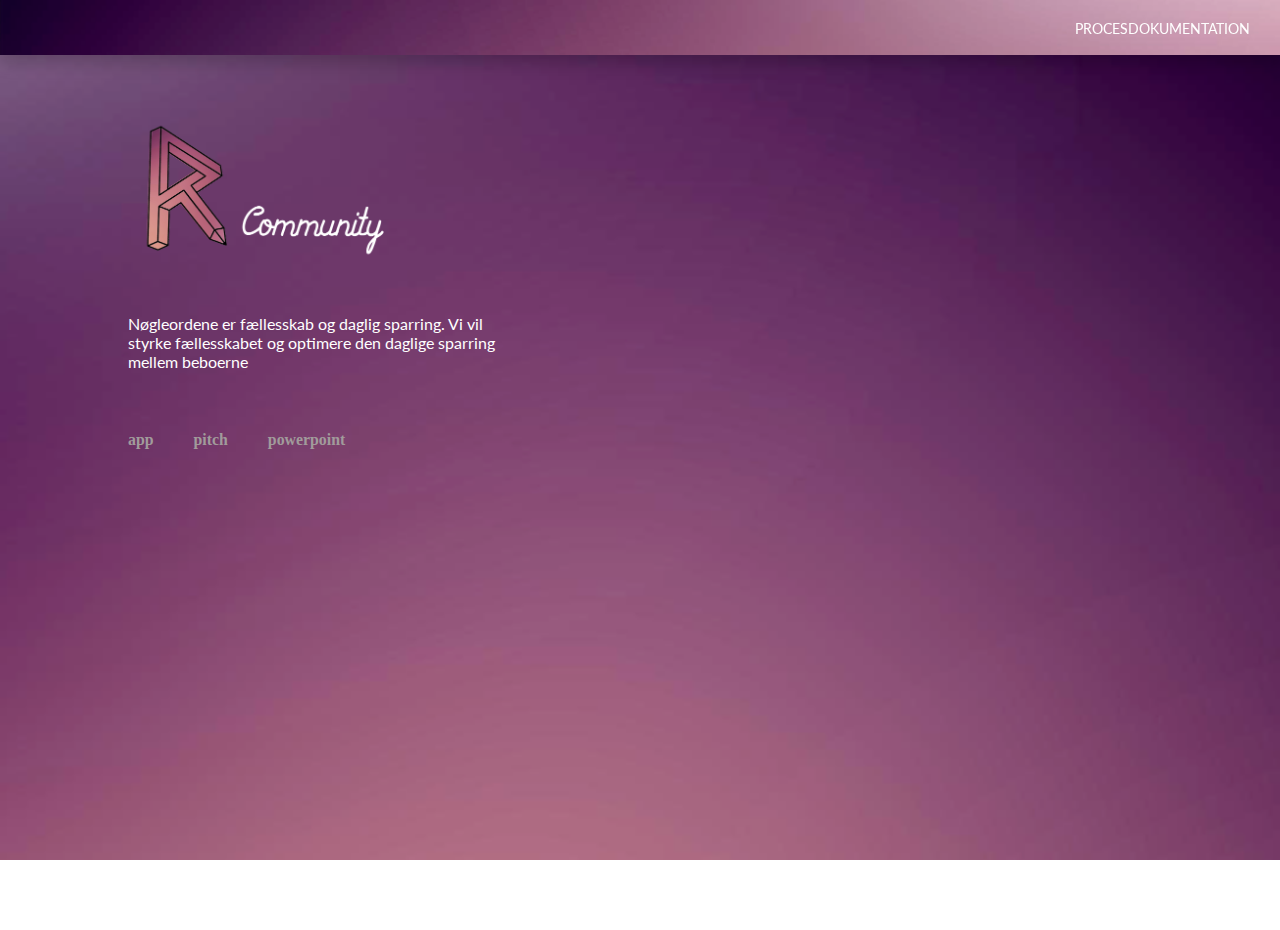
<file: index.html>
<!DOCTYPE html>
<html lang="da">

<head>
    <meta name="robots" content="noindex">
    <meta charset="utf-8">
    <meta name="viewport" content="width=device-width, initial-scale=1.0">
    <title>Dokumentationssite</title>
    <link rel="stylesheet" href="css.css" type="text/css">

    <link href="https://fonts.googleapis.com/css?family=Lato" rel="stylesheet">

</head>

<body>
    <div id="index">
        <header>
            <nav>
                <a href="dokumentation.html">PROCESDOKUMENTATION</a>
            </nav>
        </header>

        <div id="content_box">

            <section id="forside">
                <div class="overskrift">
                    <img src="billeder/Asset%201.png">
                </div>

                <div class="sectionwrapper">
                    <div class="column">
                        <p>Nøgleordene er fællesskab og daglig sparring. Vi vil styrke fællesskabet og optimere den daglige sparring mellem beboerne
                        </p>
                    </div>
                </div>
            </section>

            <section id="links">
                <div class="sectionwrapper">
                    <div class="column1">
                        <a href="https://xd.adobe.com/view/e5490a58-6f00-4445-84e0-d0648ded83cd">
                            <h4>app</h4>
                        </a>
                    </div>
                    <div class="column1">
                        <a href="https://docs.google.com/document/d/18pRmsY3270CNSmUehHRVDXNgW0HcctPaxgwERK_oEoQ/edit">
                            <h4>pitch</h4>
                        </a>
                    </div>
                    <div class="column1">
                        <a href="https://docs.google.com/presentation/d/1rknCykt2jNZCqFekDT9q1XcUXMrM79Szj9SOjjCJgig/edit#slide=id.p">
                            <h4>powerpoint</h4>
                        </a>
                    </div>
                </div>

            </section>
        </div>
    </div>
</body>

</html>
</file>
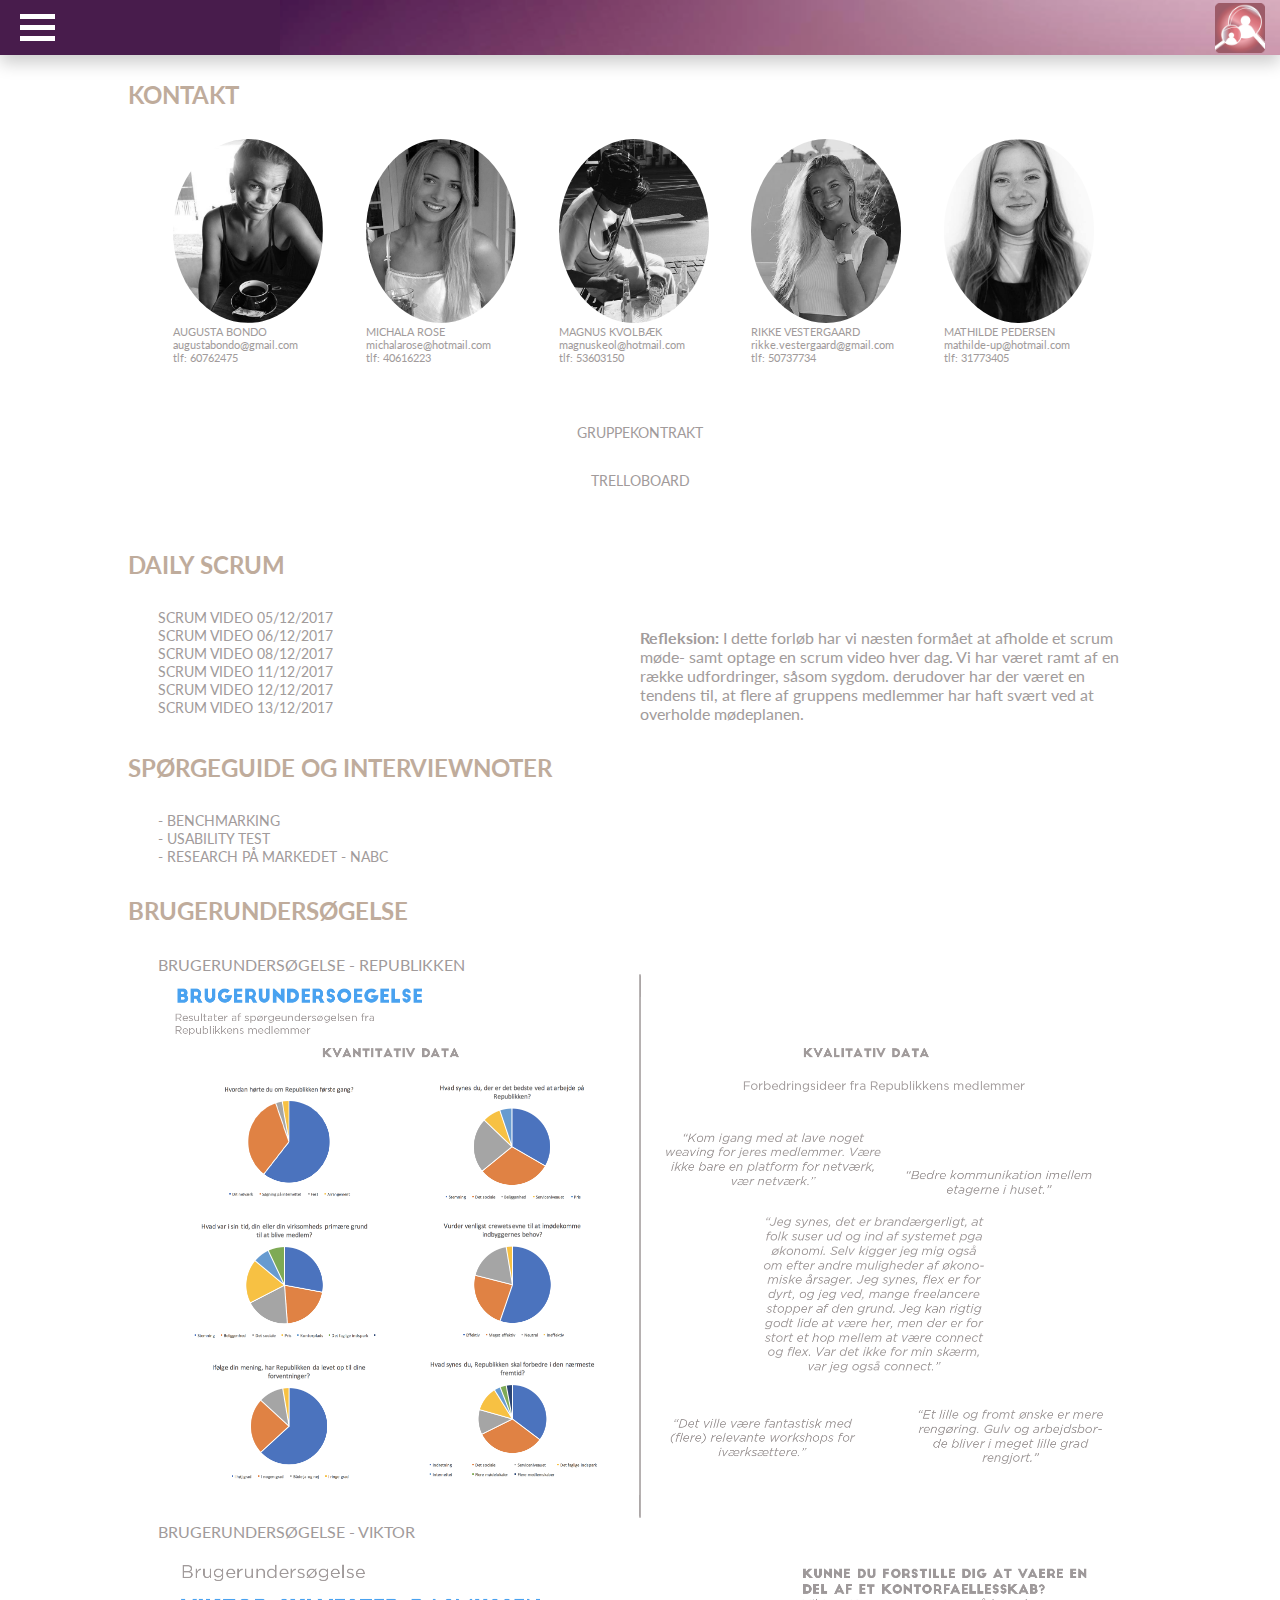
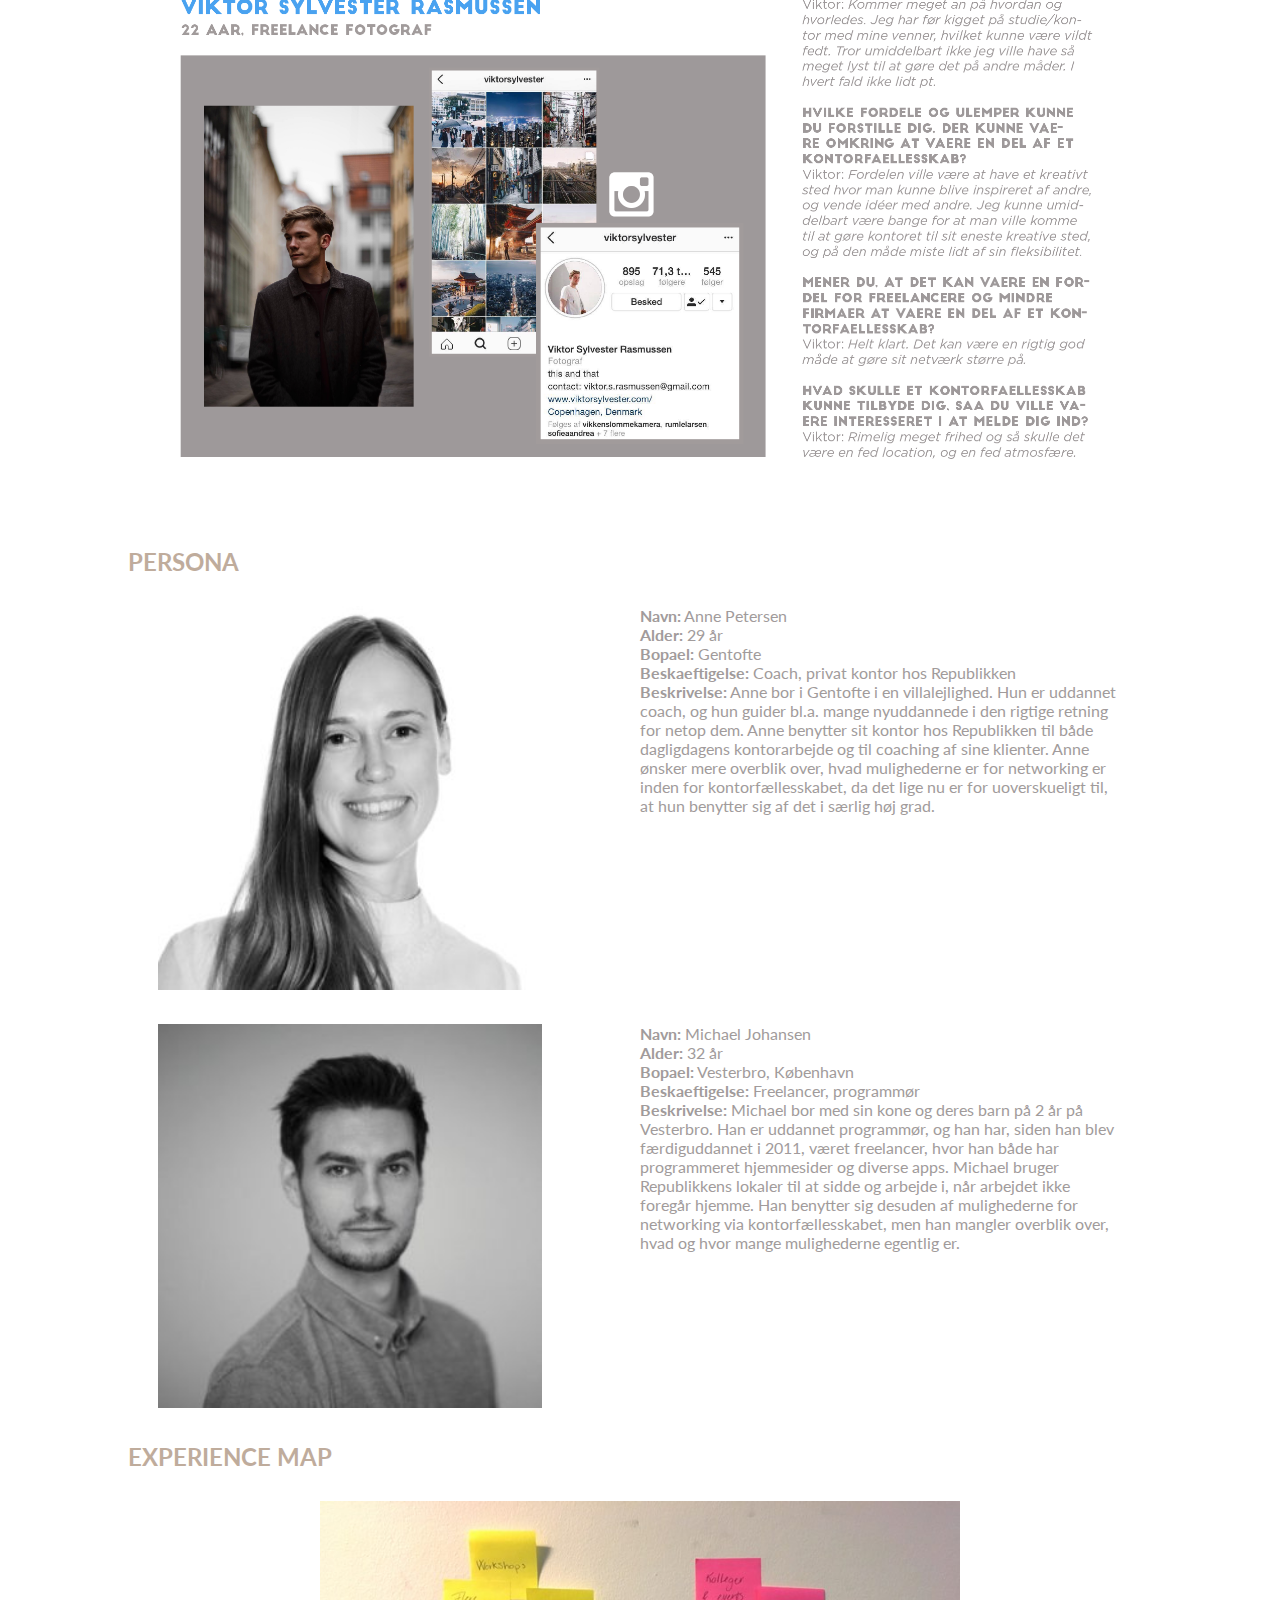
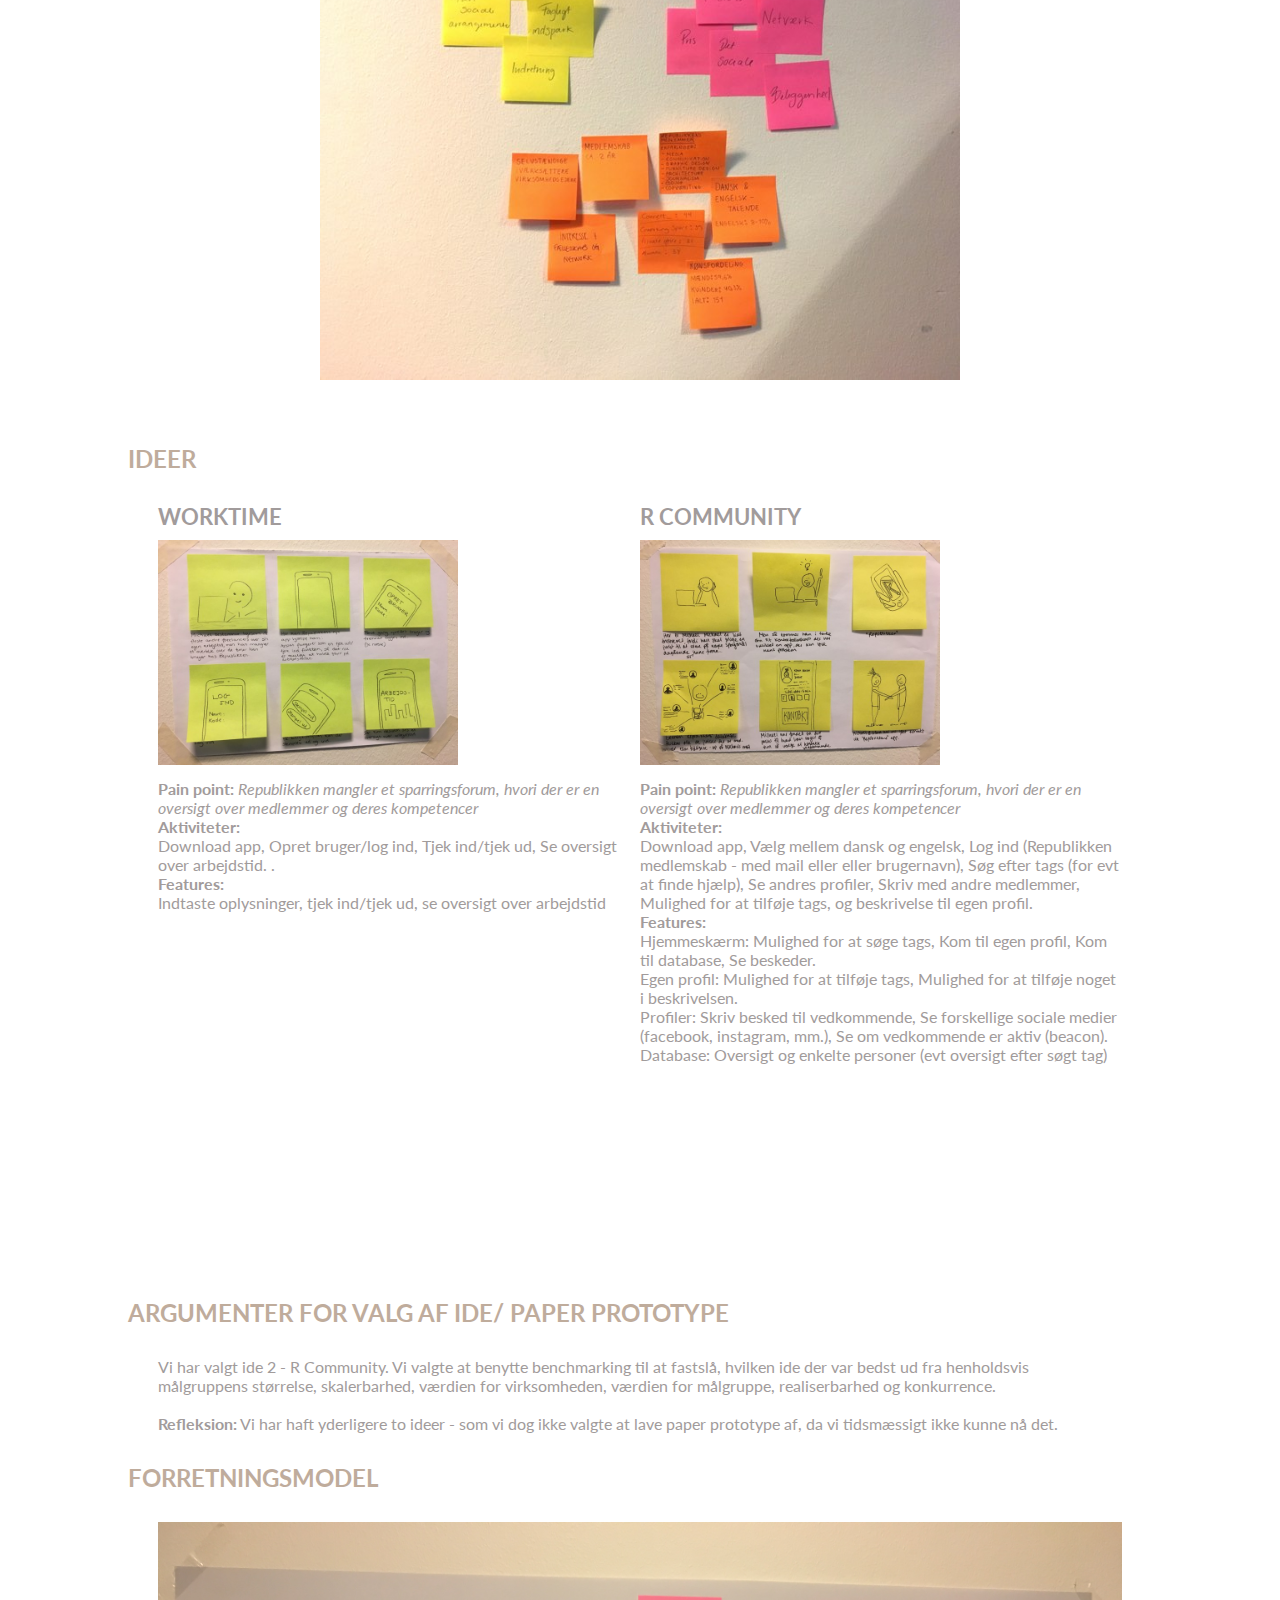
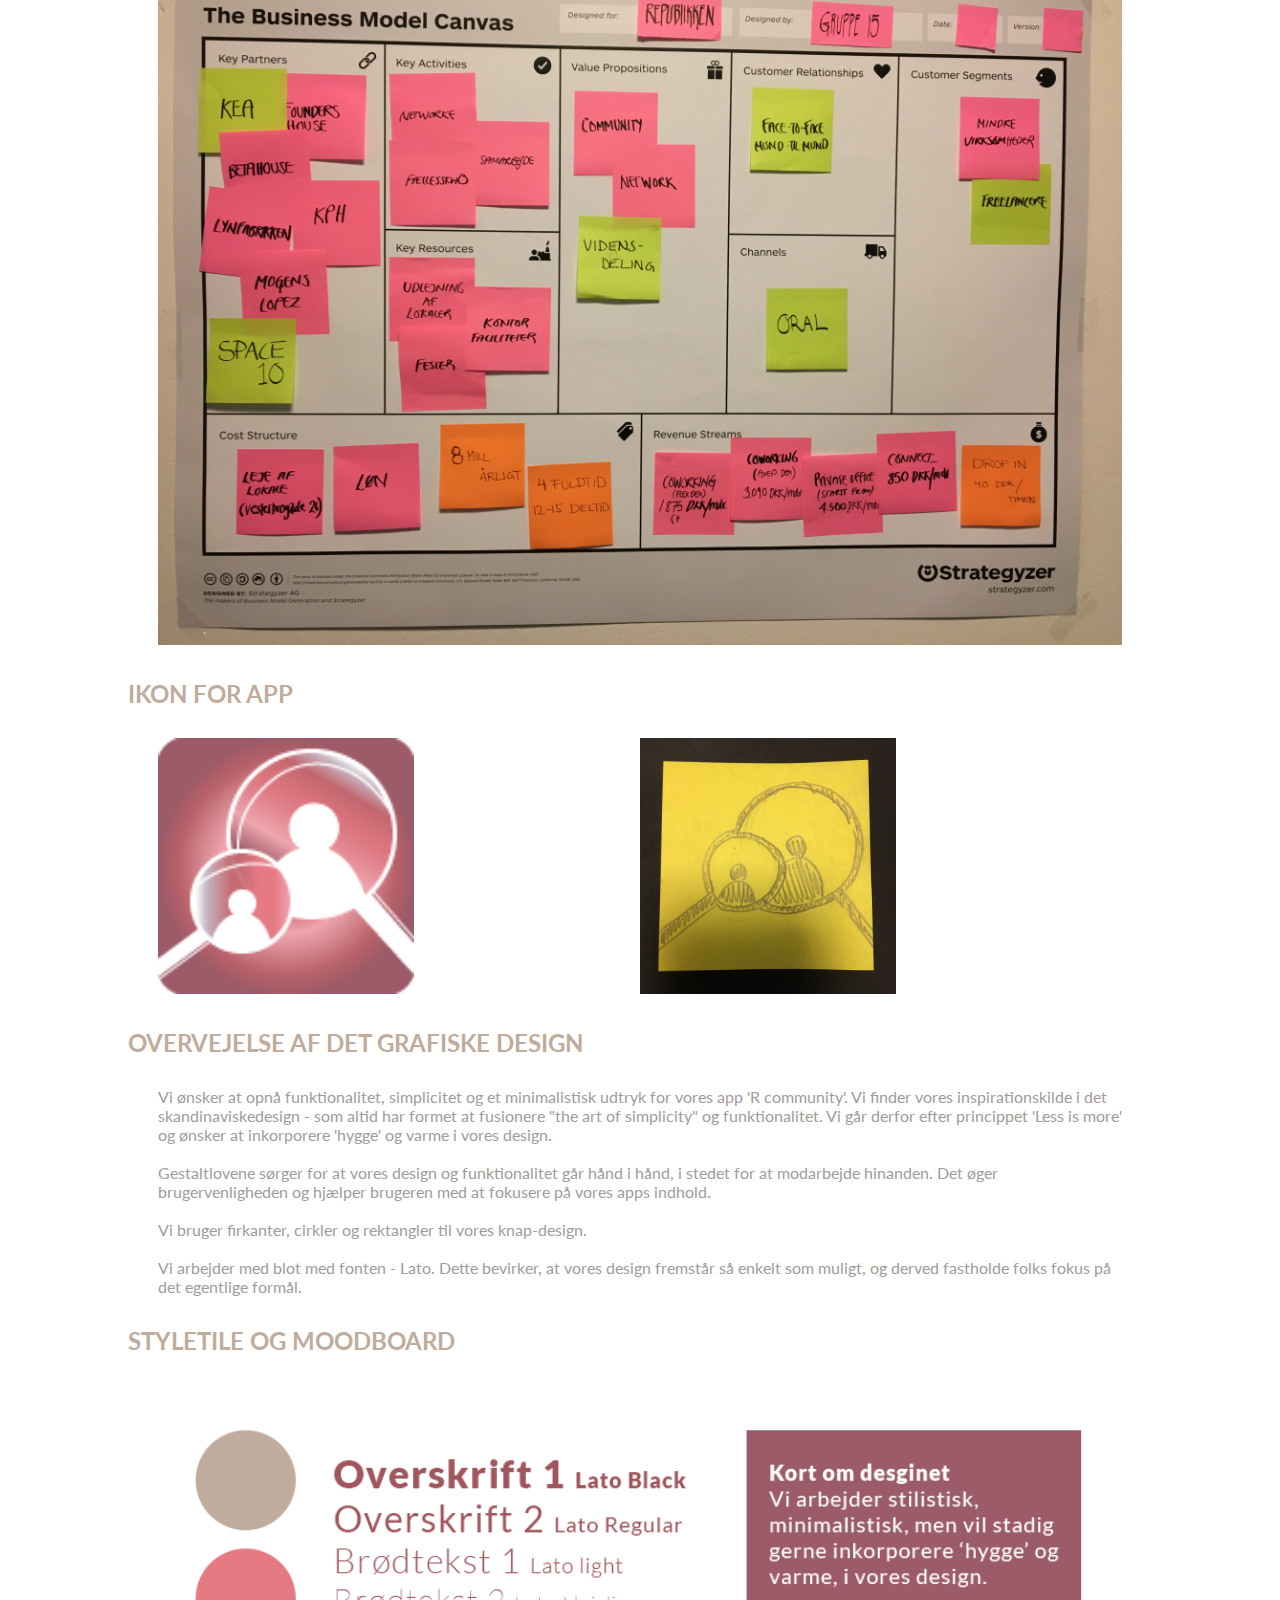
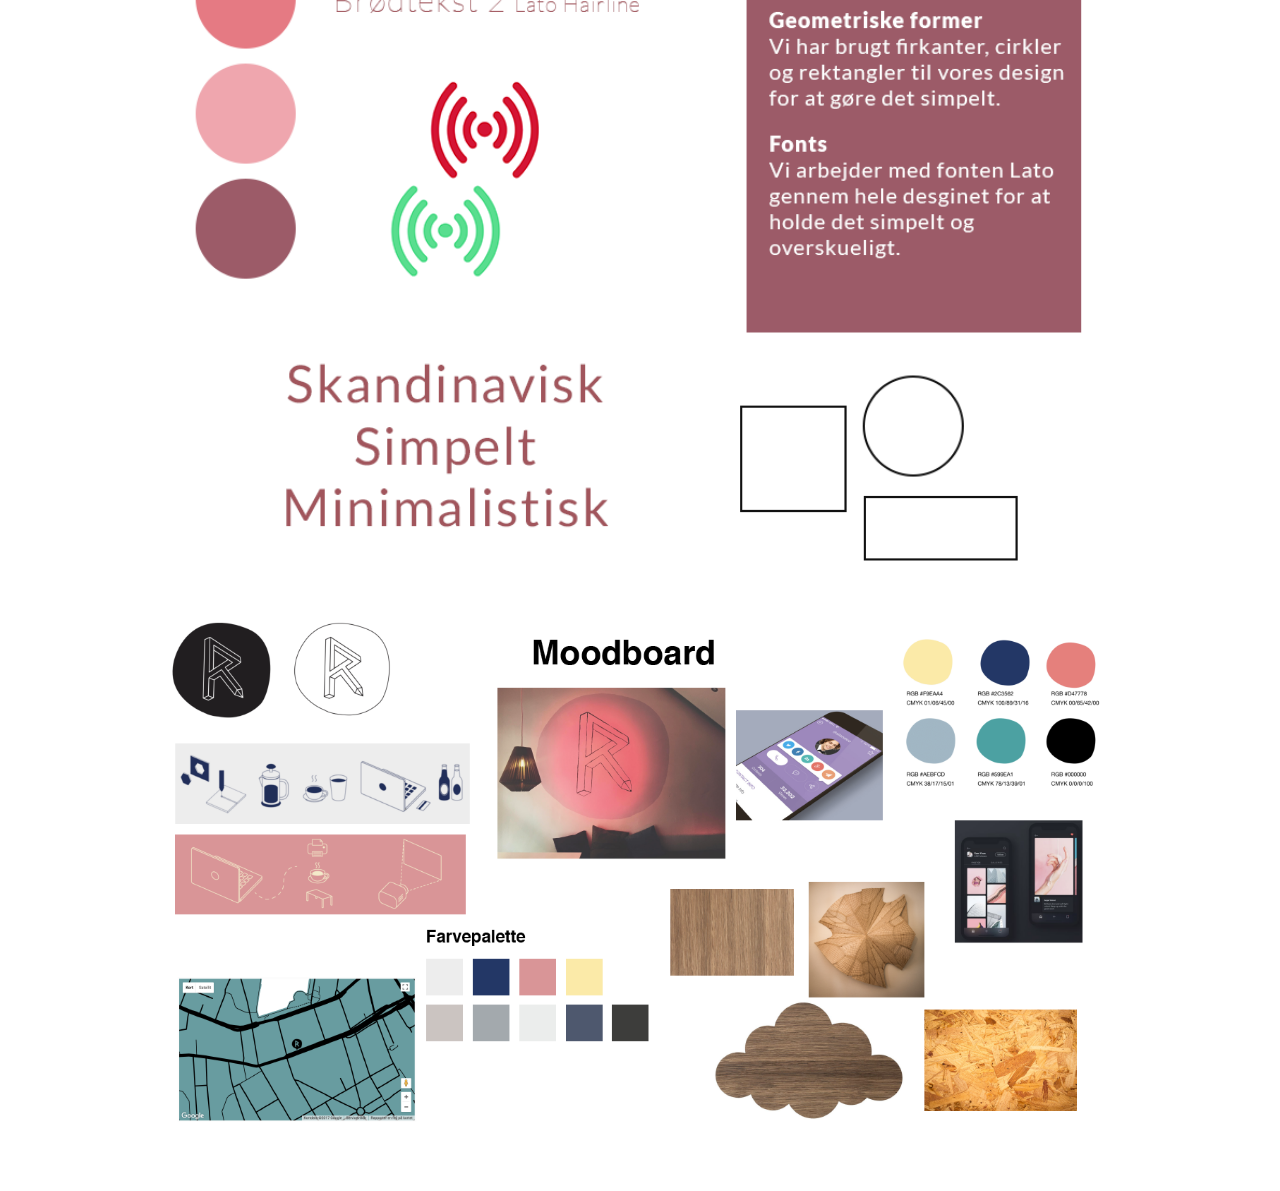
<file: dokumentation.html>
<!DOCTYPE html>
<html lang="da">

<head>
    <meta name="robots" content="noindex">
    <meta charset="utf-8">
    <meta name="viewport" content="width=device-width, initial-scale=1.0">
    <title>Dokumentationssite</title>
    <link rel="stylesheet" href="css.css" type="text/css">

    <link href="https://fonts.googleapis.com/css?family=Lato" rel="stylesheet">

    <script src="https://ajax.googleapis.com/ajax/libs/jquery/3.2.1/jquery.min.js">


    </script>

</head>





<body>
    <header>
        <nav>
            <div class="container_drop">
                <div class="bar1"></div>
                <div class="bar2"></div>
                <div class="bar3"></div>

                <div class="dropdown">
                    <div id="myDropdown" class="dropdown-content">
                        <a href="index.html">AFLEVERINGSSITE</a>
                        <a href="#kontakt">KONTAKT</a>
                        <a href="#gruppekontrakt">GRUPPEKONTRAKT</a>
                        <a href="#trelloboard">TRELLOBOARD</a>
                        <a href="#scrum">SCRUM</a>
                        <a href="dokumentation">DOKUMENTATION</a>
                        <a href="#persona">PERSONA</a>
                        <a href="#experiencemap">EXPERIENCEMAP</a>
                        <a href="#ideer">IDEER</a>
                        <a href="#argumenter">VALG AF IDE</a>
                        <a href="#forretningsmodel">FORRETNINGSMODEL</a>
                        <a href="#endeligikon">IKON</a>
                        <a href="#overvejelser">GRAFISK DESIGN</a>
                        <a href="#styletile">STYLETILE/ MOODBOARD</a>
                    </div>
                </div>
            </div>
            <div id="ikon">
                <img src="billeder/Ikon.png">
            </div>
        </nav>
    </header>


    <div id="content_box">
        <section id="kontakt">
            <h1>KONTAKT</h1>
            <div class="sectionwrapper">
                <div class="column">
                    <ul>
                        <li><img src="medlemmer/22366352_10211451961149318_8772891632761937574_n.jpg"></li>
                        <li>AUGUSTA BONDO</li>
                        <li>augustabondo@gmail.com</li>
                        <li>tlf: 60762475</li>
                    </ul>
                </div>
                <div class="column">
                    <ul>
                        <li><img src="medlemmer/IMG_9240.jpg"></li>
                        <li>MICHALA ROSE</li>
                        <li>michalarose@hotmail.com</li>
                        <li>tlf: 40616223</li>
                    </ul>
                </div>

                <div class="column">
                    <ul>
                        <li><img src="medlemmer/magnus.jpg"></li>
                        <li>MAGNUS KVOLBÆK</li>
                        <li>magnuskeol@hotmail.com</li>
                        <li>tlf: 53603150</li>
                    </ul>
                </div>

                <div class="column">
                    <ul>
                        <li><img src="medlemmer/20994116_10213571155624192_645961312945329514_n.jpg"></li>
                        <li>RIKKE VESTERGAARD</li>
                        <li>rikke.vestergaard@gmail.com</li>
                        <li>tlf: 50737734</li>

                    </ul>
                </div>
                <div class="column">
                    <ul>
                        <li><img src="medlemmer/mathilde.jpg"></li>
                        <li>MATHILDE PEDERSEN
                        </li>
                        <li>mathilde-up@hotmail.com</li>
                        <li>tlf: 31773405</li>
                    </ul>
                </div>

            </div>
        </section>


        <section id="gruppekontrakt">
            <div class="sectionwrapper">
                <div class="column">
                    <a href="billeder/Gruppekontrakt.pdf"> GRUPPEKONTRAKT </a>
                </div>
            </div>

        </section>


        <section id="trelloboard">
            <div class="sectionwrapper">
                <div class="column">

                    <a href="https://trello.com/b/vOhxxer6/republikken-gruppe-15"> TRELLOBOARD </a>
                </div>

            </div>

        </section>

        <section id="scrum">
            <h1>DAILY SCRUM</h1>

            <div class="sectionwrapper">

                <div class="column">
                    <a href="https://www.youtube.com/embed/N2rCHzshQiU">SCRUM VIDEO 05/12/2017</a>
                    <br>
                    <a href="https://www.youtube.com/embed/s7OEdM0cwxU">SCRUM VIDEO 06/12/2017</a>
                    <br>
                    <a href="https://www.youtube.com/embed/d6oKsdzNTPo">SCRUM VIDEO 08/12/2017</a>
                    <br>

                    <a href="<https://www.youtube.com/embed/nMS82mRQr1I">SCRUM VIDEO 11/12/2017</a>
                    <br>

                    <a href="https://www.youtube.com/embed/0QZ2iXeoxbc">SCRUM VIDEO 12/12/2017</a>
                    <br>

                    <a href="https://www.youtube.com/embed/sn9INLuCIZI">SCRUM VIDEO 13/12/2017</a>
                    <br>



                </div>

                <div class="column">
                    <p>
                        <br>
                        <B>Refleksion: </B> I dette forløb har vi næsten formået at afholde et scrum møde- samt optage en scrum video hver dag. Vi har været ramt af en række udfordringer, såsom sygdom. derudover har der været en tendens til, at flere af gruppens medlemmer har haft svært ved at overholde mødeplanen.</p>
                </div>

            </div>

        </section>

        <section id="dokumentation">
            <h1>SPØRGEGUIDE OG INTERVIEWNOTER</h1>

            <div class="sectionwrapper">

                <div class="column">
                    <a href="billeder/Benchmarking.xlsx">- BENCHMARKING</a>
                    <br>
                    <a href="https://www.youtube.com/embed/Odx9uuURfCU">- USABILITY TEST</a>
                    <br>
                    <a href="https://docs.google.com/document/d/1hLyolSCwRnnI0wq0mRZxIyJBUhKIY5YDA60C3lAjZLA/edit">- RESEARCH PÅ MARKEDET - NABC</a>
                </div>
            </div>

            <h1>BRUGERUNDERSØGELSE</h1>
            <div class="sectionwrapper">

                <div class="column">
                    <p>BRUGERUNDERSØGELSE - REPUBLIKKEN</p>
                    <img src="brugerundersoegelse_rep.png">
                    <p>BRUGERUNDERSØGELSE - VIKTOR</p>
                    <img src="brugerunders%C3%B8gelse_viktor_ill.png">
                </div>
            </div>



        </section>




        <section id="persona">
            <h1>PERSONA</h1>

            <div class="sectionwrapper">

                <div class="column">
                    <img class="pige" src="billeder/pige_persona_r.png">
                </div>

                <div class="column">
                    <p>
                        <B>Navn:</B> Anne Petersen
                        <br>
                        <B>Alder:</B> 29 år
                        <br>
                        <B>Bopael:</B> Gentofte
                        <br>
                        <B>Beskaeftigelse:</B> Coach, privat kontor hos Republikken
                        <br>
                        <B>Beskrivelse:</B> Anne bor i Gentofte i en villalejlighed. Hun er uddannet coach, og hun guider bl.a. mange nyuddannede i den rigtige retning for netop dem. Anne benytter sit kontor hos Republikken til både dagligdagens kontorarbejde og til coaching af sine klienter. Anne ønsker mere overblik over, hvad mulighederne er for networking er inden for kontorfællesskabet, da det lige nu er for uoverskueligt til, at hun benytter sig af det i særlig høj grad.

                    </p>

                </div>

            </div>
            <div class="sectionwrapper">

                <div class="column">
                    <img src="billeder/dreng_persona_r.png">
                </div>

                <div class="column">
                    <p>
                        <B>Navn:</B> Michael Johansen
                        <br>
                        <B>Alder:</B> 32 år
                        <br>
                        <B>Bopael:</B> Vesterbro, København
                        <br>
                        <B>Beskaeftigelse:</B> Freelancer, programmør
                        <br>
                        <B>Beskrivelse:</B> Michael bor med sin kone og deres barn på 2 år på Vesterbro. Han er uddannet programmør, og han har, siden han blev færdiguddannet i 2011, været freelancer, hvor han både har programmeret hjemmesider og diverse apps. Michael bruger Republikkens lokaler til at sidde og arbejde i, når arbejdet ikke foregår hjemme. Han benytter sig desuden af mulighederne for networking via kontorfællesskabet, men han mangler overblik over, hvad og hvor mange mulighederne egentlig er.

                    </p>

                </div>

            </div>

        </section>


        <section id="experiencemap">
            <h1>EXPERIENCE MAP</h1>
            <div class="sectionwrapper">
                <div class="column">

                    <img src="billeder/experience.jpg">



                </div>


            </div>


        </section>

        <section id="ideer">
            <h1>IDEER</h1>
            <div class="sectionwrapper">
                <div class="column">

                    <div class="column_content">
                        <div class="top">
                            <h2>WORKTIME</h2>
                            <img src="billeder/worktime_storyboard.jpg" alt="worktime">
                            <p>
                                <B>Pain point:</B> <i>Republikken mangler et sparringsforum, hvori der er en oversigt over medlemmer og deres kompetencer</i><br>

                                <B>Aktiviteter:</B> <br>Download app, Opret bruger/log ind, Tjek ind/tjek ud, Se oversigt over arbejdstid. .
                                <br>
                                <B>Features:</B> <br>Indtaste oplysninger, tjek ind/tjek ud, se oversigt over arbejdstid
                            </p>
                        </div>

                        <div class="bottom">
                            <iframe width="300" height="200" src="https://www.youtube.com/embed/PYC-BM3DWGo" frameborder="0" allowfullscreen></iframe>

                        </div>

                    </div>
                </div>


                <div class="column">

                    <div class="column_content">
                        <div class="top">
                            <h2>R COMMUNITY</h2>

                            <img src="billeder/community_storyboard.jpg" alt="Rcommunity">
                            <p>
                                <B>Pain point: </B><i>Republikken mangler et sparringsforum, hvori der er en oversigt over medlemmer og deres kompetencer</i><br>

                                <B>Aktiviteter:</B> <br>Download app, Vælg mellem dansk og engelsk, Log ind (Republikken medlemskab - med mail eller eller brugernavn), Søg efter tags (for evt at finde hjælp), Se andres profiler, Skriv med andre medlemmer, Mulighed for at tilføje tags, og beskrivelse til egen profil.

                                <br>
                                <B>Features:</B>
                                <br>Hjemmeskærm: Mulighed for at søge tags, Kom til egen profil, Kom til database, Se beskeder.<br> Egen profil: Mulighed for at tilføje tags, Mulighed for at tilføje noget i beskrivelsen.<br> Profiler: Skriv besked til vedkommende, Se forskellige sociale medier (facebook, instagram, mm.), Se om vedkommende er aktiv (beacon).<br> Database: Oversigt og enkelte personer (evt oversigt efter søgt tag)


                            </p>
                        </div>
                        <div class="bottom">
                            <iframe width="300" height="200" src="https://www.youtube.com/embed/j_vaWzwI_6M" frameborder="0" allowfullscreen></iframe>
                        </div>
                    </div>
                </div>
            </div>

        </section>

        <section id="argumenter">
            <h1>ARGUMENTER FOR VALG AF IDE/ PAPER PROTOTYPE</h1>
            <div class="sectionwrapper">
                <div class="column">
                    <p>Vi har valgt ide 2 - R Community. Vi valgte at benytte benchmarking til at fastslå, hvilken ide der var bedst ud fra henholdsvis målgruppens størrelse, skalerbarhed, værdien for virksomheden, værdien for målgruppe, realiserbarhed og konkurrence.
                        <br><br>
                        <B>Refleksion:</B> Vi har haft yderligere to ideer - som vi dog ikke valgte at lave paper prototype af, da vi tidsmæssigt ikke kunne nå det.</p>
                </div>
            </div>
        </section>

        <section id="forretningsmodel">
            <h1>FORRETNINGSMODEL</h1>
            <div class="sectionwrapper">
                <div class="column">
                    <img src="billeder/IMG_6711.JPG">
                </div>
            </div>
        </section>

        <section id="endeligikon">
            <h1>IKON FOR APP</h1>
            <div class="sectionwrapper">
                <div class="column">
                    <img src="billeder/Ikon.png">
                    <p></p>
                </div>
                <div class="column">

                    <img src="billeder/25323800_10214538575969096_1285299922_n.jpg">

                </div>
            </div>
        </section>

        <section id="overvejelser">
            <h1>OVERVEJELSE AF DET GRAFISKE DESIGN</h1>
            <div class="sectionwrapper">
                <div class="column">
                    <p>Vi ønsker at opnå funktionalitet, simplicitet og et minimalistisk udtryk for vores app 'R community'. Vi finder vores inspirationskilde i det skandinaviskedesign - som altid har formet at fusionere "the art of simplicity" og funktionalitet. Vi går derfor efter princippet 'Less is more' og ønsker at inkorporere 'hygge' og varme i vores design.
                        <br><br>Gestaltlovene sørger for at vores design og funktionalitet går hånd i hånd, i stedet for at modarbejde hinanden. Det øger brugervenligheden og hjælper brugeren med at fokusere på vores apps indhold.
                        <br><br> Vi bruger firkanter, cirkler og rektangler til vores knap-design.
                        <br><br> Vi arbejder med blot med fonten - Lato. Dette bevirker, at vores design fremstår så enkelt som muligt, og derved fastholde folks fokus på det egentlige formål. </p>
                </div>
            </div>
        </section>
        <section id="styletile">
            <h1>STYLETILE OG MOODBOARD</h1>
            <div class="sectionwrapper">
                <div class="column">
                    <img src="billeder/styletile.png" alt="styletile">
                    <img src="billeder/moodboard_republikken.png" alt="moodboard republikken">
                </div>
            </div>
        </section>




        <footer></footer>

    </div>





    <script>
        $(window).ready(function() {
            setTimeout(function() {
                $(".container_drop").click(function() {
                    $(".container_drop").toggleClass("change");
                    $(".dropdown").slideToggle();
                });
            });
        });

    </script>

</body>

</html>
</file>
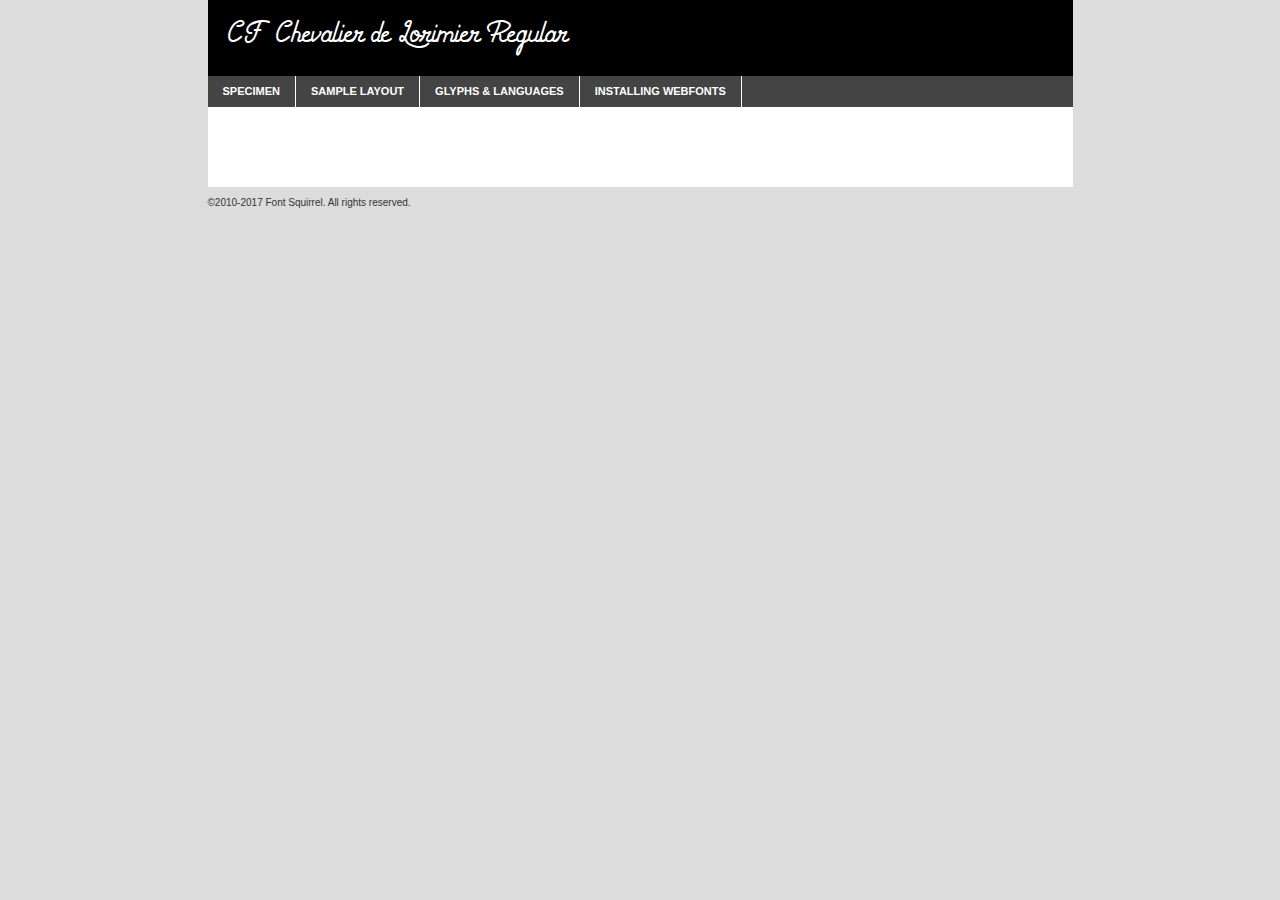
<file: webfontkit-20171213-075420/cfchevalierdelorimier-regul-demo.html>
<!DOCTYPE html PUBLIC "-//W3C//DTD XHTML 1.0 Transitional//EN"
	"http://www.w3.org/TR/xhtml1/DTD/xhtml1-transitional.dtd">

<html xmlns="http://www.w3.org/1999/xhtml" xml:lang="en" lang="en">
<head>
	<meta http-equiv="Content-Type" content="text/html; charset=utf-8" />
	<script src="http://ajax.googleapis.com/ajax/libs/jquery/1.7.2/jquery.min.js" type="text/javascript" charset="utf-8"></script>
	<script type="text/javascript">
	(function($){$.fn.easyTabs=function(option){var param=jQuery.extend({fadeSpeed:"fast",defaultContent:1,activeClass:'active'},option);$(this).each(function(){var thisId="#"+this.id;if(param.defaultContent==''){param.defaultContent=1;}
	if(typeof param.defaultContent=="number")
	{var defaultTab=$(thisId+" .tabs li:eq("+(param.defaultContent-1)+") a").attr('href').substr(1);}else{var defaultTab=param.defaultContent;}
	$(thisId+" .tabs li a").each(function(){var tabToHide=$(this).attr('href').substr(1);$("#"+tabToHide).addClass('easytabs-tab-content');});hideAll();changeContent(defaultTab);function hideAll(){$(thisId+" .easytabs-tab-content").hide();}
	function changeContent(tabId){hideAll();$(thisId+" .tabs li").removeClass(param.activeClass);$(thisId+" .tabs li a[href=#"+tabId+"]").closest('li').addClass(param.activeClass);if(param.fadeSpeed!="none")
	{$(thisId+" #"+tabId).fadeIn(param.fadeSpeed);}else{$(thisId+" #"+tabId).show();}}
	$(thisId+" .tabs li").click(function(){var tabId=$(this).find('a').attr('href').substr(1);changeContent(tabId);return false;});});}})(jQuery);
	</script>
	<link rel="stylesheet" href="specimen_files/specimen_stylesheet.css" type="text/css" charset="utf-8" />
	<link rel="stylesheet" href="stylesheet.css" type="text/css" charset="utf-8" />

	<style type="text/css">
					body{
				font-family: 'cf_chevalier_de_lorimierRg';
							}
		</style>

	<title>CF Chevalier de Lorimier Regular Specimen</title>


	<script type="text/javascript" charset="utf-8">
		$(document).ready(function() {
			$('#container').easyTabs({defaultContent:1});
		});
	</script>
</head>

<body>
<div id="container">
	<div id="header">
		CF Chevalier de Lorimier Regular	</div>
	<ul class="tabs">
		<li><a href="#specimen">Specimen</a></li>
		<li><a href="#layout">Sample Layout</a></li>
				<li><a href="#glyphs">Glyphs &amp; Languages</a></li>
		<li><a href="#installing">Installing Webfonts</a></li>

	</ul>

	<div id="main_content">


			<div id="specimen">

				<div class="section">
					<div class="grid12 firstcol">
						<div class="huge">AaBb</div>
					</div>
				</div>

				<div class="section">
					<div class="glyph_range">A&#x200B;B&#x200b;C&#x200b;D&#x200b;E&#x200b;F&#x200b;G&#x200b;H&#x200b;I&#x200b;J&#x200b;K&#x200b;L&#x200b;M&#x200b;N&#x200b;O&#x200b;P&#x200b;Q&#x200b;R&#x200b;S&#x200b;T&#x200b;U&#x200b;V&#x200b;W&#x200b;X&#x200b;Y&#x200b;Z&#x200b;a&#x200b;b&#x200b;c&#x200b;d&#x200b;e&#x200b;f&#x200b;g&#x200b;h&#x200b;i&#x200b;j&#x200b;k&#x200b;l&#x200b;m&#x200b;n&#x200b;o&#x200b;p&#x200b;q&#x200b;r&#x200b;s&#x200b;t&#x200b;u&#x200b;v&#x200b;w&#x200b;x&#x200b;y&#x200b;z&#x200b;1&#x200b;2&#x200b;3&#x200b;4&#x200b;5&#x200b;6&#x200b;7&#x200b;8&#x200b;9&#x200b;0&#x200b;&amp;&#x200b;.&#x200b;,&#x200b;?&#x200b;!&#x200b;&#64;&#x200b;(&#x200b;)&#x200b;#&#x200b;$&#x200b;%&#x200b;*&#x200b;+&#x200b;-&#x200b;=&#x200b;:&#x200b;;</div>
				</div>
				<div class="section">
					<div class="grid12 firstcol">
						<table class="sample_table">
							<tr><td>10</td><td class="size10">abcdefghijklmnopqrstuvwxyzABCDEFGHIJKLMNOPQRSTUVWXYZ0123456789abcdefghijklmnopqrstuvwxyzABCDEFGHIJKLMNOPQRSTUVWXYZ0123456789abcdefghijklmnopqrstuvwxyzABCDEFGHIJKLMNOPQRSTUVWXYZ</td></tr>
							<tr><td>11</td><td class="size11">abcdefghijklmnopqrstuvwxyzABCDEFGHIJKLMNOPQRSTUVWXYZ0123456789abcdefghijklmnopqrstuvwxyzABCDEFGHIJKLMNOPQRSTUVWXYZ0123456789abcdefghijklmnopqrstuvwxyzABCDEFGHIJKLMNOPQRSTUVWXYZ</td></tr>
							<tr><td>12</td><td class="size12">abcdefghijklmnopqrstuvwxyzABCDEFGHIJKLMNOPQRSTUVWXYZ0123456789abcdefghijklmnopqrstuvwxyzABCDEFGHIJKLMNOPQRSTUVWXYZ0123456789abcdefghijklmnopqrstuvwxyzABCDEFGHIJKLMNOPQRSTUVWXYZ</td></tr>
							<tr><td>13</td><td class="size13">abcdefghijklmnopqrstuvwxyzABCDEFGHIJKLMNOPQRSTUVWXYZ0123456789abcdefghijklmnopqrstuvwxyzABCDEFGHIJKLMNOPQRSTUVWXYZ0123456789abcdefghijklmnopqrstuvwxyzABCDEFGHIJKLMNOPQRSTUVWXYZ</td></tr>
							<tr><td>14</td><td class="size14">abcdefghijklmnopqrstuvwxyzABCDEFGHIJKLMNOPQRSTUVWXYZ0123456789abcdefghijklmnopqrstuvwxyzABCDEFGHIJKLMNOPQRSTUVWXYZ0123456789abcdefghijklmnopqrstuvwxyzABCDEFGHIJKLMNOPQRSTUVWXYZ</td></tr>
							<tr><td>16</td><td class="size16">abcdefghijklmnopqrstuvwxyzABCDEFGHIJKLMNOPQRSTUVWXYZ0123456789abcdefghijklmnopqrstuvwxyzABCDEFGHIJKLMNOPQRSTUVWXYZ</td></tr>
							<tr><td>18</td><td class="size18">abcdefghijklmnopqrstuvwxyzABCDEFGHIJKLMNOPQRSTUVWXYZ0123456789abcdefghijklmnopqrstuvwxyzABCDEFGHIJKLMNOPQRSTUVWXYZ</td></tr>
							<tr><td>20</td><td class="size20">abcdefghijklmnopqrstuvwxyzABCDEFGHIJKLMNOPQRSTUVWXYZ0123456789abcdefghijklmnopqrstuvwxyzABCDEFGHIJKLMNOPQRSTUVWXYZ</td></tr>
							<tr><td>24</td><td class="size24">abcdefghijklmnopqrstuvwxyzABCDEFGHIJKLMNOPQRSTUVWXYZ0123456789abcdefghijklmnopqrstuvwxyzABCDEFGHIJKLMNOPQRSTUVWXYZ</td></tr>
							<tr><td>30</td><td class="size30">abcdefghijklmnopqrstuvwxyzABCDEFGHIJKLMNOPQRSTUVWXYZ0123456789abcdefghijklmnopqrstuvwxyzABCDEFGHIJKLMNOPQRSTUVWXYZ</td></tr>
							<tr><td>36</td><td class="size36">abcdefghijklmnopqrstuvwxyzABCDEFGHIJKLMNOPQRSTUVWXYZ0123456789abcdefghijklmnopqrstuvwxyzABCDEFGHIJKLMNOPQRSTUVWXYZ</td></tr>
							<tr><td>48</td><td class="size48">abcdefghijklmnopqrstuvwxyzABCDEFGHIJKLMNOPQRSTUVWXYZ0123456789abcdefghijklmnopqrstuvwxyzABCDEFGHIJKLMNOPQRSTUVWXYZ</td></tr>
							<tr><td>60</td><td class="size60">abcdefghijklmnopqrstuvwxyzABCDEFGHIJKLMNOPQRSTUVWXYZ0123456789abcdefghijklmnopqrstuvwxyzABCDEFGHIJKLMNOPQRSTUVWXYZ</td></tr>
							<tr><td>72</td><td class="size72">abcdefghijklmnopqrstuvwxyzABCDEFGHIJKLMNOPQRSTUVWXYZ0123456789abcdefghijklmnopqrstuvwxyzABCDEFGHIJKLMNOPQRSTUVWXYZ</td></tr>
							<tr><td>90</td><td class="size90">abcdefghijklmnopqrstuvwxyzABCDEFGHIJKLMNOPQRSTUVWXYZ0123456789abcdefghijklmnopqrstuvwxyzABCDEFGHIJKLMNOPQRSTUVWXYZ</td></tr>
						</table>

					</div>

				</div>



								<div class="section" id="bodycomparison">


										<div id="xheight">
				<div class="fontbody">&#x25FC;&#x25FC;&#x25FC;&#x25FC;&#x25FC;&#x25FC;&#x25FC;&#x25FC;&#x25FC;&#x25FC;&#x25FC;&#x25FC;&#x25FC;&#x25FC;&#x25FC;&#x25FC;&#x25FC;&#x25FC;&#x25FC;&#x25FC;&#x25FC;&#x25FC;&#x25FC;&#x25FC;&#x25FC;&#x25FC;&#x25FC;&#x25FC;&#x25FC;&#x25FC;&#x25FC;&#x25FC;&#x25FC;&#x25FC;&#x25FC;&#x25FC;&#x25FC;&#x25FC;&#x25FC;&#x25FC;&#x25FC;&#x25FC;&#x25FC;&#x25FC;&#x25FC;&#x25FC;&#x25FC;&#x25FC;&#x25FC;&#x25FC;&#x25FC;&#x25FC;&#x25FC;&#x25FC;&#x25FC;&#x25FC;&#x25FC;&#x25FC;&#x25FC;&#x25FC;&#x25FC;&#x25FC;&#x25FC;&#x25FC;&#x25FC;&#x25FC;&#x25FC;&#x25FC;&#x25FC;&#x25FC;&#x25FC;&#x25FC;&#x25FC;&#x25FC;&#x25FC;&#x25FC;&#x25FC;&#x25FC;&#x25FC;&#x25FC;&#x25FC;&#x25FC;&#x25FC;&#x25FC;&#x25FC;&#x25FC;&#x25FC;&#x25FC;&#x25FC;&#x25FC;&#x25FC;&#x25FC;&#x25FC;&#x25FC;&#x25FC;&#x25FC;&#x25FC;&#x25FC;&#x25FC;body</div><div class="arialbody">body</div><div class="verdanabody">body</div><div class="georgiabody">body</div></div>
										<div class="fontbody" style="z-index:1">
											body<span>CF Chevalier de Lorimier Regular</span>
										</div>
										<div class="arialbody" style="z-index:1">
											body<span>Arial</span>
										</div>
										<div class="verdanabody" style="z-index:1">
											body<span>Verdana</span>
										</div>
										<div class="georgiabody" style="z-index:1">
											body<span>Georgia</span>
										</div>



								</div>


				<div class="section psample psample_row1" id="">

					<div class="grid2 firstcol">
						<p class="size10"><span>10.</span>Aenean lacinia bibendum nulla sed consectetur. Fusce dapibus, tellus ac cursus commodo, tortor mauris condimentum nibh, ut fermentum massa justo sit amet risus. Nullam id dolor id nibh ultricies vehicula ut id elit. Cum sociis natoque penatibus et magnis dis parturient montes, nascetur ridiculus mus. Nulla vitae elit libero, a pharetra augue.</p>

					</div>
					<div class="grid3">
						<p class="size11"><span>11.</span>Aenean lacinia bibendum nulla sed consectetur. Fusce dapibus, tellus ac cursus commodo, tortor mauris condimentum nibh, ut fermentum massa justo sit amet risus. Nullam id dolor id nibh ultricies vehicula ut id elit. Cum sociis natoque penatibus et magnis dis parturient montes, nascetur ridiculus mus. Nulla vitae elit libero, a pharetra augue.</p>

					</div>
					<div class="grid3">
						<p class="size12"><span>12.</span>Aenean lacinia bibendum nulla sed consectetur. Fusce dapibus, tellus ac cursus commodo, tortor mauris condimentum nibh, ut fermentum massa justo sit amet risus. Nullam id dolor id nibh ultricies vehicula ut id elit. Cum sociis natoque penatibus et magnis dis parturient montes, nascetur ridiculus mus. Nulla vitae elit libero, a pharetra augue.</p>

					</div>
					<div class="grid4">
						<p class="size13"><span>13.</span>Aenean lacinia bibendum nulla sed consectetur. Fusce dapibus, tellus ac cursus commodo, tortor mauris condimentum nibh, ut fermentum massa justo sit amet risus. Nullam id dolor id nibh ultricies vehicula ut id elit. Cum sociis natoque penatibus et magnis dis parturient montes, nascetur ridiculus mus. Nulla vitae elit libero, a pharetra augue.</p>

					</div>
					<div class="white_blend"></div>

				</div>
				<div class="section psample psample_row2" id="">
					<div class="grid3 firstcol">
						<p class="size14"><span>14.</span>Aenean lacinia bibendum nulla sed consectetur. Fusce dapibus, tellus ac cursus commodo, tortor mauris condimentum nibh, ut fermentum massa justo sit amet risus. Nullam id dolor id nibh ultricies vehicula ut id elit. Cum sociis natoque penatibus et magnis dis parturient montes, nascetur ridiculus mus. Nulla vitae elit libero, a pharetra augue.</p>

					</div>
					<div class="grid4">
						<p class="size16"><span>16.</span>Aenean lacinia bibendum nulla sed consectetur. Fusce dapibus, tellus ac cursus commodo, tortor mauris condimentum nibh, ut fermentum massa justo sit amet risus. Nullam id dolor id nibh ultricies vehicula ut id elit. Cum sociis natoque penatibus et magnis dis parturient montes, nascetur ridiculus mus. Nulla vitae elit libero, a pharetra augue.</p>

					</div>
					<div class="grid5">
						<p class="size18"><span>18.</span>Aenean lacinia bibendum nulla sed consectetur. Fusce dapibus, tellus ac cursus commodo, tortor mauris condimentum nibh, ut fermentum massa justo sit amet risus. Nullam id dolor id nibh ultricies vehicula ut id elit. Cum sociis natoque penatibus et magnis dis parturient montes, nascetur ridiculus mus. Nulla vitae elit libero, a pharetra augue.</p>

					</div>

					<div class="white_blend"></div>

				</div>

				<div class="section psample psample_row3" id="">
					<div class="grid5 firstcol">
						<p class="size20"><span>20.</span>Aenean lacinia bibendum nulla sed consectetur. Fusce dapibus, tellus ac cursus commodo, tortor mauris condimentum nibh, ut fermentum massa justo sit amet risus. Nullam id dolor id nibh ultricies vehicula ut id elit. Cum sociis natoque penatibus et magnis dis parturient montes, nascetur ridiculus mus. Nulla vitae elit libero, a pharetra augue.</p>
					</div>
					<div class="grid7">
						<p class="size24"><span>24.</span>Aenean lacinia bibendum nulla sed consectetur. Fusce dapibus, tellus ac cursus commodo, tortor mauris condimentum nibh, ut fermentum massa justo sit amet risus. Nullam id dolor id nibh ultricies vehicula ut id elit. Cum sociis natoque penatibus et magnis dis parturient montes, nascetur ridiculus mus. Nulla vitae elit libero, a pharetra augue.</p>
					</div>

					<div class="white_blend"></div>

				</div>

				<div class="section psample psample_row4" id="">
					<div class="grid12 firstcol">
						<p class="size30"><span>30.</span>Aenean lacinia bibendum nulla sed consectetur. Fusce dapibus, tellus ac cursus commodo, tortor mauris condimentum nibh, ut fermentum massa justo sit amet risus. Nullam id dolor id nibh ultricies vehicula ut id elit. Cum sociis natoque penatibus et magnis dis parturient montes, nascetur ridiculus mus. Nulla vitae elit libero, a pharetra augue.</p>
					</div>
					<div class="white_blend"></div>

				</div>



				<div class="section psample psample_row1 fullreverse">
					<div class="grid2 firstcol">
						<p class="size10"><span>10.</span>Aenean lacinia bibendum nulla sed consectetur. Fusce dapibus, tellus ac cursus commodo, tortor mauris condimentum nibh, ut fermentum massa justo sit amet risus. Nullam id dolor id nibh ultricies vehicula ut id elit. Cum sociis natoque penatibus et magnis dis parturient montes, nascetur ridiculus mus. Nulla vitae elit libero, a pharetra augue.</p>

					</div>
					<div class="grid3">
						<p class="size11"><span>11.</span>Aenean lacinia bibendum nulla sed consectetur. Fusce dapibus, tellus ac cursus commodo, tortor mauris condimentum nibh, ut fermentum massa justo sit amet risus. Nullam id dolor id nibh ultricies vehicula ut id elit. Cum sociis natoque penatibus et magnis dis parturient montes, nascetur ridiculus mus. Nulla vitae elit libero, a pharetra augue.</p>

					</div>
					<div class="grid3">
						<p class="size12"><span>12.</span>Aenean lacinia bibendum nulla sed consectetur. Fusce dapibus, tellus ac cursus commodo, tortor mauris condimentum nibh, ut fermentum massa justo sit amet risus. Nullam id dolor id nibh ultricies vehicula ut id elit. Cum sociis natoque penatibus et magnis dis parturient montes, nascetur ridiculus mus. Nulla vitae elit libero, a pharetra augue.</p>

					</div>
					<div class="grid4">
						<p class="size13"><span>13.</span>Aenean lacinia bibendum nulla sed consectetur. Fusce dapibus, tellus ac cursus commodo, tortor mauris condimentum nibh, ut fermentum massa justo sit amet risus. Nullam id dolor id nibh ultricies vehicula ut id elit. Cum sociis natoque penatibus et magnis dis parturient montes, nascetur ridiculus mus. Nulla vitae elit libero, a pharetra augue.</p>

					</div>
					<div class="black_blend"></div>

				</div>

				<div class="section psample psample_row2 fullreverse">
					<div class="grid3 firstcol">
						<p class="size14"><span>14.</span>Aenean lacinia bibendum nulla sed consectetur. Fusce dapibus, tellus ac cursus commodo, tortor mauris condimentum nibh, ut fermentum massa justo sit amet risus. Nullam id dolor id nibh ultricies vehicula ut id elit. Cum sociis natoque penatibus et magnis dis parturient montes, nascetur ridiculus mus. Nulla vitae elit libero, a pharetra augue.</p>

					</div>
					<div class="grid4">
						<p class="size16"><span>16.</span>Aenean lacinia bibendum nulla sed consectetur. Fusce dapibus, tellus ac cursus commodo, tortor mauris condimentum nibh, ut fermentum massa justo sit amet risus. Nullam id dolor id nibh ultricies vehicula ut id elit. Cum sociis natoque penatibus et magnis dis parturient montes, nascetur ridiculus mus. Nulla vitae elit libero, a pharetra augue.</p>

					</div>
					<div class="grid5">
						<p class="size18"><span>18.</span>Aenean lacinia bibendum nulla sed consectetur. Fusce dapibus, tellus ac cursus commodo, tortor mauris condimentum nibh, ut fermentum massa justo sit amet risus. Nullam id dolor id nibh ultricies vehicula ut id elit. Cum sociis natoque penatibus et magnis dis parturient montes, nascetur ridiculus mus. Nulla vitae elit libero, a pharetra augue.</p>

					</div>
					<div class="black_blend"></div>

				</div>

				<div class="section psample fullreverse psample_row3" id="">
					<div class="grid5 firstcol">
						<p class="size20"><span>20.</span>Aenean lacinia bibendum nulla sed consectetur. Fusce dapibus, tellus ac cursus commodo, tortor mauris condimentum nibh, ut fermentum massa justo sit amet risus. Nullam id dolor id nibh ultricies vehicula ut id elit. Cum sociis natoque penatibus et magnis dis parturient montes, nascetur ridiculus mus. Nulla vitae elit libero, a pharetra augue.</p>
					</div>
					<div class="grid7">
						<p class="size24"><span>24.</span>Aenean lacinia bibendum nulla sed consectetur. Fusce dapibus, tellus ac cursus commodo, tortor mauris condimentum nibh, ut fermentum massa justo sit amet risus. Nullam id dolor id nibh ultricies vehicula ut id elit. Cum sociis natoque penatibus et magnis dis parturient montes, nascetur ridiculus mus. Nulla vitae elit libero, a pharetra augue.</p>
					</div>

					<div class="black_blend"></div>

				</div>

				<div class="section psample fullreverse psample_row4" id="" style="border-bottom: 20px #000 solid;">
					<div class="grid12 firstcol">
						<p class="size30"><span>30.</span>Aenean lacinia bibendum nulla sed consectetur. Fusce dapibus, tellus ac cursus commodo, tortor mauris condimentum nibh, ut fermentum massa justo sit amet risus. Nullam id dolor id nibh ultricies vehicula ut id elit. Cum sociis natoque penatibus et magnis dis parturient montes, nascetur ridiculus mus. Nulla vitae elit libero, a pharetra augue.</p>
					</div>
					<div class="black_blend"></div>

				</div>




			</div>

			<div id="layout">

				<div class="section">

					<div class="grid12 firstcol">
						<h1>Lorem Ipsum Dolor</h1>
						<h2>Etiam porta sem malesuada magna mollis euismod</h2>

						<p class="byline">By <a href="#link">Aenean Lacinia</a></p>
					</div>
				</div>
				<div class="section">
					<div class="grid8 firstcol">
						<p class="large">Donec sed odio dui. Morbi leo risus, porta ac consectetur ac, vestibulum at eros. Fusce dapibus, tellus ac cursus commodo, tortor mauris condimentum nibh, ut fermentum massa justo sit amet risus. </p>


						<h3>Pellentesque ornare sem</h3>

						<p>Maecenas sed diam eget risus varius blandit sit amet non magna. Maecenas faucibus mollis interdum. Donec ullamcorper nulla non metus auctor fringilla. Nullam id dolor id nibh ultricies vehicula ut id elit. Nullam id dolor id nibh ultricies vehicula ut id elit. </p>

						<p>Aenean eu leo quam. Pellentesque ornare sem lacinia quam venenatis vestibulum. Lorem ipsum dolor sit amet, consectetur adipiscing elit. Cum sociis natoque penatibus et magnis dis parturient montes, nascetur ridiculus mus. </p>

						<p>Nulla vitae elit libero, a pharetra augue. Praesent commodo cursus magna, vel scelerisque nisl consectetur et. Aenean lacinia bibendum nulla sed consectetur. </p>

						<p>Nullam quis risus eget urna mollis ornare vel eu leo. Nullam quis risus eget urna mollis ornare vel eu leo. Maecenas sed diam eget risus varius blandit sit amet non magna. Donec ullamcorper nulla non metus auctor fringilla. </p>

						<h3>Cras mattis consectetur</h3>

						<p>Aenean eu leo quam. Pellentesque ornare sem lacinia quam venenatis vestibulum. Aenean lacinia bibendum nulla sed consectetur. Integer posuere erat a ante venenatis dapibus posuere velit aliquet. Cras mattis consectetur purus sit amet fermentum. </p>

						<p>Nullam id dolor id nibh ultricies vehicula ut id elit. Nullam quis risus eget urna mollis ornare vel eu leo. Cras mattis consectetur purus sit amet fermentum.</p>
					</div>

					<div class="grid4 sidebar">

						<div class="box reverse">
							<p class="last">Nullam quis risus eget urna mollis ornare vel eu leo. Donec ullamcorper nulla non metus auctor fringilla. Cras mattis consectetur purus sit amet fermentum. Sed posuere consectetur est at lobortis. Lorem ipsum dolor sit amet, consectetur adipiscing elit. </p>
						</div>

						<p class="caption">Maecenas sed diam eget risus varius.</p>

						<p>Vestibulum id ligula porta felis euismod semper. Integer posuere erat a ante venenatis dapibus posuere velit aliquet. Vestibulum id ligula porta felis euismod semper. Sed posuere consectetur est at lobortis. Maecenas sed diam eget risus varius blandit sit amet non magna. Fusce dapibus, tellus ac cursus commodo, tortor mauris condimentum nibh, ut fermentum massa justo sit amet risus. </p>



						<p>Duis mollis, est non commodo luctus, nisi erat porttitor ligula, eget lacinia odio sem nec elit. Aenean lacinia bibendum nulla sed consectetur. Vivamus sagittis lacus vel augue laoreet rutrum faucibus dolor auctor. Aenean lacinia bibendum nulla sed consectetur. Nullam quis risus eget urna mollis ornare vel eu leo. </p>

						<p>Praesent commodo cursus magna, vel scelerisque nisl consectetur et. Donec ullamcorper nulla non metus auctor fringilla. Maecenas faucibus mollis interdum. Fusce dapibus, tellus ac cursus commodo, tortor mauris condimentum nibh, ut fermentum massa justo sit amet risus. </p>

					</div>
				</div>

			</div>






		<div id="glyphs">
			<div class="section">
				<div class="grid12 firstcol">

				<h1>Language Support</h1>
				<p>The subset of CF Chevalier de Lorimier Regular in this kit supports the following languages:<br />

					Basque, English, Finnish, Arrernte, Bislama, Cebuano, Fijian, Gilbertese, Hmong, Hopi, Ibanag, Iloko_ilokano, Indonesian, Interglossa_glosa, Interlingua, Lojban, Manx, Norfolk_pitcairnese, Oromo, Potawatomi, Rotokas, Sardinian, Seychelles_creole, Shona, Somali, Southern_ndebele, Swahili, Swati_swazi, Tagalog_filipino_pilipino, Tok_pisin, Uyghur_latinized, Volapuk, Warlpiri, Xhosa, Zulu, Latinbasic, Demo				</p>
				<h1>Glyph Chart</h1>
				<p>The subset of CF Chevalier de Lorimier Regular in this kit includes all the glyphs listed below. Unicode entities are included above each glyph to help you insert individual characters into your layout.</p>
				<div id="glyph_chart">

																														 <div><p>&amp;#13;</p>&#13;</div>
																				 <div><p>&amp;#32;</p>&#32;</div>
																				 <div><p>&amp;#33;</p>&#33;</div>
																				 <div><p>&amp;#34;</p>&#34;</div>
																				 <div><p>&amp;#35;</p>&#35;</div>
																				 <div><p>&amp;#36;</p>&#36;</div>
																				 <div><p>&amp;#37;</p>&#37;</div>
																				 <div><p>&amp;#38;</p>&#38;</div>
																				 <div><p>&amp;#39;</p>&#39;</div>
																				 <div><p>&amp;#40;</p>&#40;</div>
																				 <div><p>&amp;#41;</p>&#41;</div>
																				 <div><p>&amp;#44;</p>&#44;</div>
																				 <div><p>&amp;#45;</p>&#45;</div>
																				 <div><p>&amp;#46;</p>&#46;</div>
																				 <div><p>&amp;#48;</p>&#48;</div>
																				 <div><p>&amp;#49;</p>&#49;</div>
																				 <div><p>&amp;#50;</p>&#50;</div>
																				 <div><p>&amp;#51;</p>&#51;</div>
																				 <div><p>&amp;#52;</p>&#52;</div>
																				 <div><p>&amp;#53;</p>&#53;</div>
																				 <div><p>&amp;#54;</p>&#54;</div>
																				 <div><p>&amp;#55;</p>&#55;</div>
																				 <div><p>&amp;#56;</p>&#56;</div>
																				 <div><p>&amp;#57;</p>&#57;</div>
																				 <div><p>&amp;#58;</p>&#58;</div>
																				 <div><p>&amp;#59;</p>&#59;</div>
																				 <div><p>&amp;#62;</p>&#62;</div>
																				 <div><p>&amp;#63;</p>&#63;</div>
																				 <div><p>&amp;#64;</p>&#64;</div>
																				 <div><p>&amp;#65;</p>&#65;</div>
																				 <div><p>&amp;#66;</p>&#66;</div>
																				 <div><p>&amp;#67;</p>&#67;</div>
																				 <div><p>&amp;#68;</p>&#68;</div>
																				 <div><p>&amp;#69;</p>&#69;</div>
																				 <div><p>&amp;#70;</p>&#70;</div>
																				 <div><p>&amp;#71;</p>&#71;</div>
																				 <div><p>&amp;#72;</p>&#72;</div>
																				 <div><p>&amp;#73;</p>&#73;</div>
																				 <div><p>&amp;#74;</p>&#74;</div>
																				 <div><p>&amp;#75;</p>&#75;</div>
																				 <div><p>&amp;#76;</p>&#76;</div>
																				 <div><p>&amp;#77;</p>&#77;</div>
																				 <div><p>&amp;#78;</p>&#78;</div>
																				 <div><p>&amp;#79;</p>&#79;</div>
																				 <div><p>&amp;#80;</p>&#80;</div>
																				 <div><p>&amp;#81;</p>&#81;</div>
																				 <div><p>&amp;#82;</p>&#82;</div>
																				 <div><p>&amp;#83;</p>&#83;</div>
																				 <div><p>&amp;#84;</p>&#84;</div>
																				 <div><p>&amp;#85;</p>&#85;</div>
																				 <div><p>&amp;#86;</p>&#86;</div>
																				 <div><p>&amp;#87;</p>&#87;</div>
																				 <div><p>&amp;#88;</p>&#88;</div>
																				 <div><p>&amp;#89;</p>&#89;</div>
																				 <div><p>&amp;#90;</p>&#90;</div>
																				 <div><p>&amp;#96;</p>&#96;</div>
																				 <div><p>&amp;#97;</p>&#97;</div>
																				 <div><p>&amp;#98;</p>&#98;</div>
																				 <div><p>&amp;#99;</p>&#99;</div>
																				 <div><p>&amp;#100;</p>&#100;</div>
																				 <div><p>&amp;#101;</p>&#101;</div>
																				 <div><p>&amp;#102;</p>&#102;</div>
																				 <div><p>&amp;#103;</p>&#103;</div>
																				 <div><p>&amp;#104;</p>&#104;</div>
																				 <div><p>&amp;#105;</p>&#105;</div>
																				 <div><p>&amp;#106;</p>&#106;</div>
																				 <div><p>&amp;#107;</p>&#107;</div>
																				 <div><p>&amp;#108;</p>&#108;</div>
																				 <div><p>&amp;#109;</p>&#109;</div>
																				 <div><p>&amp;#110;</p>&#110;</div>
																				 <div><p>&amp;#111;</p>&#111;</div>
																				 <div><p>&amp;#112;</p>&#112;</div>
																				 <div><p>&amp;#113;</p>&#113;</div>
																				 <div><p>&amp;#114;</p>&#114;</div>
																				 <div><p>&amp;#115;</p>&#115;</div>
																				 <div><p>&amp;#116;</p>&#116;</div>
																				 <div><p>&amp;#117;</p>&#117;</div>
																				 <div><p>&amp;#118;</p>&#118;</div>
																				 <div><p>&amp;#119;</p>&#119;</div>
																				 <div><p>&amp;#120;</p>&#120;</div>
																				 <div><p>&amp;#121;</p>&#121;</div>
																				 <div><p>&amp;#122;</p>&#122;</div>
																				 <div><p>&amp;#160;</p>&#160;</div>
																				 <div><p>&amp;#171;</p>&#171;</div>
																				 <div><p>&amp;#173;</p>&#173;</div>
																				 <div><p>&amp;#187;</p>&#187;</div>
																				 <div><p>&amp;#192;</p>&#192;</div>
																				 <div><p>&amp;#196;</p>&#196;</div>
																				 <div><p>&amp;#197;</p>&#197;</div>
																				 <div><p>&amp;#199;</p>&#199;</div>
																				 <div><p>&amp;#201;</p>&#201;</div>
																				 <div><p>&amp;#209;</p>&#209;</div>
																				 <div><p>&amp;#214;</p>&#214;</div>
																				 <div><p>&amp;#220;</p>&#220;</div>
																				 <div><p>&amp;#224;</p>&#224;</div>
																				 <div><p>&amp;#225;</p>&#225;</div>
																				 <div><p>&amp;#226;</p>&#226;</div>
																				 <div><p>&amp;#227;</p>&#227;</div>
																				 <div><p>&amp;#228;</p>&#228;</div>
																				 <div><p>&amp;#229;</p>&#229;</div>
																				 <div><p>&amp;#231;</p>&#231;</div>
																				 <div><p>&amp;#232;</p>&#232;</div>
																				 <div><p>&amp;#233;</p>&#233;</div>
																				 <div><p>&amp;#234;</p>&#234;</div>
																				 <div><p>&amp;#235;</p>&#235;</div>
																				 <div><p>&amp;#236;</p>&#236;</div>
																				 <div><p>&amp;#237;</p>&#237;</div>
																				 <div><p>&amp;#238;</p>&#238;</div>
																				 <div><p>&amp;#239;</p>&#239;</div>
																				 <div><p>&amp;#241;</p>&#241;</div>
																				 <div><p>&amp;#242;</p>&#242;</div>
																				 <div><p>&amp;#243;</p>&#243;</div>
																				 <div><p>&amp;#244;</p>&#244;</div>
																				 <div><p>&amp;#245;</p>&#245;</div>
																				 <div><p>&amp;#246;</p>&#246;</div>
																				 <div><p>&amp;#249;</p>&#249;</div>
																				 <div><p>&amp;#250;</p>&#250;</div>
																				 <div><p>&amp;#251;</p>&#251;</div>
																				 <div><p>&amp;#252;</p>&#252;</div>
																				 <div><p>&amp;#8192;</p>&#8192;</div>
																				 <div><p>&amp;#8193;</p>&#8193;</div>
																				 <div><p>&amp;#8194;</p>&#8194;</div>
																				 <div><p>&amp;#8195;</p>&#8195;</div>
																				 <div><p>&amp;#8196;</p>&#8196;</div>
																				 <div><p>&amp;#8197;</p>&#8197;</div>
																				 <div><p>&amp;#8198;</p>&#8198;</div>
																				 <div><p>&amp;#8199;</p>&#8199;</div>
																				 <div><p>&amp;#8200;</p>&#8200;</div>
																				 <div><p>&amp;#8201;</p>&#8201;</div>
																				 <div><p>&amp;#8202;</p>&#8202;</div>
																				 <div><p>&amp;#8208;</p>&#8208;</div>
																				 <div><p>&amp;#8209;</p>&#8209;</div>
																				 <div><p>&amp;#8210;</p>&#8210;</div>
																				 <div><p>&amp;#8211;</p>&#8211;</div>
																				 <div><p>&amp;#8212;</p>&#8212;</div>
																				 <div><p>&amp;#8216;</p>&#8216;</div>
																				 <div><p>&amp;#8217;</p>&#8217;</div>
																				 <div><p>&amp;#8220;</p>&#8220;</div>
																				 <div><p>&amp;#8221;</p>&#8221;</div>
																				 <div><p>&amp;#8230;</p>&#8230;</div>
																				 <div><p>&amp;#8239;</p>&#8239;</div>
																				 <div><p>&amp;#8287;</p>&#8287;</div>
																				 <div><p>&amp;#9724;</p>&#9724;</div>
																																						</div>
				</div>


			</div>
		</div>


		<div id="specs">

		</div>

		<div id="installing">
			<div class="section">
				<div class="grid7 firstcol">
					<h1>Installing Webfonts</h1>

					<p>Webfonts are supported by all major browser platforms but not all in the same way. There are currently four different font formats that must be included in order to target all browsers. This includes TTF, WOFF, EOT and SVG.</p>

					<h2>1. Upload your webfonts</h2>
					<p>You must upload your webfont kit to your website. They should be in or near the same directory as your CSS files.</p>

					<h2>2. Include the webfont stylesheet</h2>
					<p>A special CSS @font-face declaration helps the various browsers select the appropriate font it needs without causing you a bunch of headaches. Learn more about this syntax by reading the <a href="https://www.fontspring.com/blog/further-hardening-of-the-bulletproof-syntax">Fontspring blog post</a> about it. The code for it is as follows:</p>


<code>
@font-face{
	font-family: 'MyWebFont';
	src: url('WebFont.eot');
	src: url('WebFont.eot?#iefix') format('embedded-opentype'),
	     url('WebFont.woff') format('woff'),
	     url('WebFont.ttf') format('truetype'),
	     url('WebFont.svg#webfont') format('svg');
}
</code>

	<p>We've already gone ahead and generated the code for you. All you have to do is link to the stylesheet in your HTML, like this:</p>
	<code>&lt;link rel=&quot;stylesheet&quot; href=&quot;stylesheet.css&quot; type=&quot;text/css&quot; charset=&quot;utf-8&quot; /&gt;</code>

					<h2>3. Modify your own stylesheet</h2>
					<p>To take advantage of your new fonts, you must tell your stylesheet to use them. Look at the original @font-face declaration above and find the property called "font-family." The name linked there will be what you use to reference the font. Prepend that webfont name to the font stack in the "font-family" property, inside the selector you want to change. For example:</p>
<code>p { font-family: 'WebFont', Arial, sans-serif; }</code>

<h2>4. Test</h2>
<p>Getting webfonts to work cross-browser <em>can</em> be tricky. Use the information in the sidebar to help you if you find that fonts aren't loading in a particular browser.</p>
				</div>

				<div class="grid5 sidebar">
					<div class="box">
						<h2>Troubleshooting<br />Font-Face Problems</h2>
						<p>Having trouble getting your webfonts to load in your new website? Here are some tips to sort out what might be the problem.</p>

						<h3>Fonts not showing in any browser</h3>

						<p>This sounds like you need to work on the plumbing. You either did not upload the fonts to the correct directory, or you did not link the fonts properly in the CSS. If you've confirmed that all this is correct and you still have a problem, take a look at your .htaccess file and see if requests are getting intercepted.</p>

						<h3>Fonts not loading in iPhone or iPad</h3>

						<p>The most common problem here is that you are serving the fonts from an IIS server. IIS refuses to serve files that have unknown MIME types. If that is the case, you must set the MIME type for SVG to "image/svg+xml" in the server settings. Follow these instructions from Microsoft if you need help.</p>

						<h3>Fonts not loading in Firefox</h3>

						<p>The primary reason for this failure? You are still using a version Firefox older than 3.5. So upgrade already! If that isn't it, then you are very likely serving fonts from a different domain. Firefox requires that all font assets be served from the same domain. Lastly it is possible that you need to add WOFF to your list of MIME types (if you are serving via IIS.)</p>

						<h3>Fonts not loading in IE</h3>

						<p>Are you looking at Internet Explorer on an actual Windows machine or are you cheating by using a service like Adobe BrowserLab? Many of these screenshot services do not render @font-face for IE. Best to test it on a real machine.</p>

						<h3>Fonts not loading in IE9</h3>

						<p>IE9, like Firefox, requires that fonts be served from the same domain as the website. Make sure that is the case.</p>
					</div>
				</div>
			</div>

		</div>

	</div>
	<div id="footer">
		<p>&copy;2010-2017 Font Squirrel. All rights reserved.</p>
	</div>
</div>
</body>
</html>
</file>
<file: css.css>
* {
    margin: 0;
    padding: 0;
}


/* #index {
    background-image: url(baggrund.jpg);
    background-size: 100%;
    margin-top: -70px;
    padding-top: 70px;
    background-size: cover;
    background-repeat: no-repeat;
    height: 760px;
} */

#index {
    background-image: url(billeder/baggrund.png);
    background-size: 100%;
    margin-top: -70px;
    padding-top: 70px;
    height: 860px;
}

body {
    margin: auto;
    padding: 0;
}

#doku {
    background-color: white;
}

img {
    width: 100%;
}

#content_box {
    max-width: 1024px;
    margin top: 40px;
    margin: 0 auto;
}

a {
    color: #a19b9b;
    text-decoration: none;
}


/* SKRIFT TYPE & FARVE */

@font-face {
    font-family: 'cf_chevalier_de_lorimierRg';
    src: url('webfontkit-20171213-075420/cfchevalierdelorimier-regul-webfont.woff2') format('woff2'), url('webfontkit-20171213-075420/cfchevalierdelorimier-regul-webfont.woff') format('woff');
    font-weight: normal;
    font-style: normal;
}

h1 {
    color: #bfac9c;
    font-family: 'Lato', sans-serif;
    font-size: 1.5em;
}

h2 {
    color: #a19b9b;
    font-family: 'Lato', sans-serif;
    font-size: 1.4em;
}

h3 {
    color: white;
    font-family: 'cf_chevalier_de_lorimierRg', sans-serif;
    font-size: 1em;
}

h4 {
    color: #a19b9b;
    font-family: 'Lato, sans-serif';
    font-size: 1.1em;
}

p {
    color: #a19b9b;
    font-family: 'Lato', sans-serif;
    font-size: 1em;
}

li {
    color: #a19b9b;
    font-family: 'Lato', sans-serif;
    font-size: 0.70em;
}

a {
    color: #a19b9b;
    font-family: 'Lato', sans-serif;
    font-size: 0.9em;
}

B {
    color: #a19b9b;
    font-family: 'Lato', sans-serif;
    font-size: 1em;
}


/******** FLEXBOX START ********/

.sectionwrapper {
    display: flex;
    flex-wrap: wrap;
    height: 100%;
    margin: 30px;
}

.column {
    flex-basis: 300px;
    flex-grow: 1;
}

.column_content {
    display: flex;
    flex-wrap: wrap;
    height: 100%;
}

.color {
    flex-basis: 300px;
    flex-grow: 1;
}

.color_content {
    display: flex;
    flex-wrap: wrap;
}

.content {
    flex-basis: 300px;
    flex-grow: 2;
}


/* *** NAV START *** */

header {
    position: fixed;
    width: 100%;
    top: 0;
    left: 0;
}

nav {
    background-color: rgba(255, 255, 255, 0);
}

nav a {
    text-decoration: none;
    color: white;
    display: grid;
    background-color: rgba(255, 255, 255, 0);
    justify-content: flex-end;
    margin-top: 20px;
    margin-right: 30px;
}


/* *** NAV SLUT *** */


/*---- DROP DOWN MENU ---*/

header {
    position: fixed;
    width: 100%;
    background-image: url(billeder/baggrund-1.png);
    background-size: 100%;
    height: 55px;
    margin-top: 0px;
    box-shadow: 0px 8px 16px 0px rgba(0, 0, 0, 0.2);
    z-index: 4;
}

.container_drop {
    margin: 0;
    position: fixed;
    padding: 8px 0px 8px 20px;
    display: block;
    cursor: pointer;
    background-color: #481c4c;
    min-width: 260px;
}

.container_drop a {
    color: black;
    padding: 0px;
    text-decoration: none;
    display: block;
}

.bar1,
.bar2,
.bar3 {
    width: 35px;
    height: 5px;
    background-color: white;
    margin: 6px 0;
    transition: 0.4s;
}

#ikon img {
    max-width: 50px;
    background-color: rgba(210, 145, 171, 0);
    margin-right: 15px;
    margin-top: 2.5px;
}

#ikon {
    position: absolute;
    right: 0;
    background-color: rgba(210, 145, 171, 0);
}


/* Rotate first bar */

.change .bar1 {
    -webkit-transform: rotate(-45deg) translate(-9px, 6px);
    transform: rotate(-45deg) translate(-9px, 6px);
    background-color: white;
}


/* Fade out the second bar */

.change .bar2 {
    opacity: 0;
    background-color: #b8807e;
}


/* Rotate last bar */

.change .bar3 {
    -webkit-transform: rotate(45deg) translate(-8px, -8px);
    transform: rotate(45deg) translate(-8px, -8px);
    background-color: white;
}

.dropdown {
    display: none;
    background-color: #481c4c;
}


/* Dropdown Content (Hidden by Default) */

.dropdown-content {
    min-width: 160px;
    z-index: 1;
    padding: 10px 40px 0px 10px;
    background-color: #481c4c;
}


/* Links inside the dropdown */

.dropdown-content a {
    color: #F7F0E7;
    padding: 5px 0px 0px 10px;
    text-decoration: none;
    display: block;
    font-family: 'Futura';
    letter-spacing: 2px;
}


/* Change color of dropdown links on hover */

.dropdown-content a:hover {
    color: #b8807e;
}


/* Show the dropdown menu (use JS to add this class to the .dropdown-content container when the user clicks on the dropdown button) */

.show {
    display: block;
}


/********** KONTAKT ********/

#kontakt {
    margin-top: 80px;
}

#kontakt .column {
    display: flex;
    flex-wrap: wrap;
    flex-basis: 2px;
    flex-grow: 2;
    margin-left: 15px;
}

#kontakt ul {
    list-style-type: none;
    color: #a19b9b;
}


/* *** KONTAKT *** */

#kontakt img {
    border-radius: 50%;
    max-width: 150px;
}


/******** GRUPPEKONTRAKT *******/

#gruppekontrakt {
    margin-top: 60px;
}

#gruppekontrakt .column {
    text-align: center;
}


/* EXPERIENCE MAP */

#experiencemap .column {
    max-width: 50vw;
    margin: auto;
}


/******* TRELLOBOARD ***********/

#trelloboard .column {
    text-align: center;
}


/********** PERSONA ***********/

#persona {
    margin-top: 60px;
}

#persona img {
    max-width: 30vw;
    margin: auto;
}


/***********IDEER***********/

#ideer {
    margin-top: 60px;
}

#ideer img {
    max-width: 300px;
    margin: 10px 0px 10px 0px;
}

#ideer .bottom {
    align-self: flex-end;
}

#endeligikon img {
    max-width: 20vw;
}


/*************SCRUM*************/

#scrum {
    margin-top: 60px;
}


/* UI */


/* INDEX HTML */

#forside h4 {
    font-size: 5em;
    color: white;
}

#forside p {
    color: white;
}

#forside img {
    margin-top: 110px;
    max-width: 20vw;
}

#forside .column {
    max-width: 400px;
    margin-left: -30px;
}

#links .column1 {
    margin: 30px 70px 0px 0px;
    margin-left: -30px;
}
</file>
<file: webfontkit-20171213-075420/stylesheet.css>
/*! Generated by Font Squirrel (https://www.fontsquirrel.com) on December 13, 2017 */



@font-face {
    font-family: 'cf_chevalier_de_lorimierRg';
    src: url('cfchevalierdelorimier-regul-webfont.woff2') format('woff2'),
         url('cfchevalierdelorimier-regul-webfont.woff') format('woff');
    font-weight: normal;
    font-style: normal;

}
</file>
<file: webfontkit-20171213-075420/specimen_files/specimen_stylesheet.css>
@import url('grid_12-825-55-15.css');

/*
	CSS Reset by Eric Meyer - Released under Public Domain
    http://meyerweb.com/eric/tools/css/reset/
*/
html, body, div, span, applet, object, iframe,
h1, h2, h3, h4, h5, h6, p, blockquote, pre,
a, abbr, acronym, address, big, cite, code,
del, dfn, em, font, img, ins, kbd, q, s, samp,
small, strike, strong, sub, sup, tt, var,
b, u, i, center, dl, dt, dd, ol, ul, li,
fieldset, form, label, legend, table,
caption, tbody, tfoot, thead, tr, th, td
                  {margin: 0;padding: 0;border: 0;outline: 0;
                  font-size: 100%;vertical-align: baseline;
                  background: transparent;}
body              {line-height: 1;}
ol, ul            {list-style: none;}
blockquote, q     {quotes: none;}
blockquote:before, blockquote:after,
q:before, q:after {content: '';	content: none;}
:focus            {outline: 0;}
ins               {text-decoration: none;}
del               {text-decoration: line-through;}
table             {border-collapse: collapse;border-spacing: 0;}




body {
	color: #000;
	background-color: #dcdcdc;
}

a {
	text-decoration: none;
	color: #1883ba;
}

h1{
	font-size: 32px;
	font-weight: normal;
	font-style: normal;
	margin-bottom: 18px;
}

h2{
	font-size: 18px;
}

#container {
	width: 865px;
	margin: 0px auto;
}


#header {
	padding: 20px;
	font-size: 36px;
	background-color: #000;
	color: #fff;
}

#header span {
	color: #666;
}
#main_content {
	background-color: #fff;
	padding: 60px 20px 20px;
}


#footer p {
	margin: 0;
	padding-top: 10px;
	padding-bottom: 50px;
	color: #333;
	font: 10px Arial, sans-serif;
}

.tabs {
	width: 100%;
	height: 31px;
	background-color: #444;
}
.tabs li {
	float:  left;
	margin: 0;
	overflow: hidden;
	background-color: #444;
}
.tabs li a {
	display: block;
	color: #fff;
	text-decoration: none;
	font: bold 11px/11px 'Arial';
	text-transform: uppercase;
	padding: 10px 15px;
	border-right: 1px solid #fff;
}

.tabs li a:hover {
		background-color: #00b3ff;

}

.tabs li.active a {
	color:  #000;
	background-color: #fff;
}



div.huge {

	font-size: 300px;
	line-height: 1em;
	padding: 0;
	letter-spacing: -.02em;
	overflow: hidden;
}
div.glyph_range {
	font-size: 72px;
	line-height: 1.1em;
}

.size10{ font-size: 10px; }
.size11{ font-size: 11px; }
.size12{ font-size: 12px; }
.size13{ font-size: 13px; }
.size14{ font-size: 14px; }
.size16{ font-size: 16px; }
.size18{ font-size: 18px; }
.size20{ font-size: 20px; }
.size24{ font-size: 24px; }
.size30{ font-size: 30px; }
.size36{ font-size: 36px; }
.size48{ font-size: 48px; }
.size60{ font-size: 60px; }
.size72{ font-size: 72px; }
.size90{ font-size: 90px; }


.psample_row1 {	height: 120px;}
.psample_row1 {	height: 120px;}
.psample_row2 {	height: 160px;}
.psample_row3 {	height: 160px;}
.psample_row4 {	height: 160px;}

.psample {
	overflow: hidden;
	position: relative;
}
.psample p {
	line-height: 1.3em;
	display: block;
	overflow: hidden;
	margin: 0;
}

.psample span {
	margin-right: .5em;
}

.white_blend {
	width: 100%;
	height: 61px;
	background-image: url([data-uri]);
	position: absolute;
	bottom: 0;
}
.black_blend {
	width: 100%;
	height: 61px;
	background-image: url([data-uri]);
	position: absolute;
	bottom: 0;
}
.fullreverse {
	background:  #000 !important;
	color:  #fff !important;
	margin-left: -20px;
	padding-left: 20px;
	margin-right: -20px;
	padding-right: 20px;
	padding: 20px;
	margin-bottom:0;
}


.sample_table td {
	padding-top: 3px;
	padding-bottom:5px;
	padding-left: 5px;
	vertical-align: middle;
	line-height: 1.2em;
}

.sample_table td:first-child {
	background-color: #eee;
	text-align: right;
	padding-right: 5px;
	padding-left: 0;
	padding: 5px;
	font: 11px/12px "Courier New", Courier, mono;
}

code {
	white-space: pre;
	background-color: #eee;
	display: block;
	padding: 10px;
	margin-bottom: 18px;
	overflow: auto;
}


.bottom,.last 	{margin-bottom:0 !important; padding-bottom:0 !important;}

.box  {
  padding: 18px;
  margin-bottom: 18px;
  background: #eee;
}

.reverse,.reversed { background:  #000 !important;color:  #fff !important; border: none !important;}

#bodycomparison {
	position: relative;
	overflow: hidden;
	font-size: 72px;
	height: 90px;
	white-space: nowrap;
}

#bodycomparison div{
	font-size: 72px;
	line-height: 90px;
	display: inline;
	margin: 0 15px 0 0;
	padding: 0;
}

#bodycomparison div span{
	font: 10px Arial;
	position: absolute;
	left: 0;
}
#xheight {
	float: none;
	position: absolute;
	color: #d9f3ff;
	font-size: 72px;
	line-height: 90px;
}

.fontbody {
 position: relative;
}
.arialbody{
	font-family: Arial;
	position: relative;
}
.verdanabody{
	font-family: Verdana;
	position: relative;
}
.georgiabody{
	font-family: Georgia;
	position: relative;
}

/* @group Layout page
 */

#layout h1 {
	font-size: 36px;
	line-height: 42px;
	font-weight: normal;
	font-style: normal;
}

#layout h2 {
	font-size: 24px;
	line-height: 23px;
	font-weight: normal;
	font-style: normal;
}

#layout h3 {
	font-size: 22px;
	line-height: 1.4em;
	margin-top: 1em;
	font-weight: normal;
	font-style: normal;
}


#layout p.byline {
	font-size: 12px;
	margin-top: 18px;
	line-height: 12px;
	margin-bottom: 0;
}
#layout p {
	font-size: 14px;
	line-height: 21px;
	margin-bottom: .5em;
}

#layout p.large{
	font-size: 18px;
	line-height: 26px;
}

#layout .sidebar p{
	font-size: 12px;
	line-height: 1.4em;
}

#layout p.caption {
	font-size: 10px;
	margin-top: -16px;
	margin-bottom: 18px;
}

/* @end */

/* @group Glyphs */

#glyph_chart div{
	background-color: #d9f3ff;
	color: black;
	float: left;
	font-size: 36px;
	height: 1.2em;
	line-height: 1.2em;
	margin-bottom: 1px;
	margin-right: 1px;
	text-align: center;
	width: 1.2em;
	position: relative;
	padding: .6em .2em .2em;
}

#glyph_chart div p {
	position: absolute;
	left: 0;
	top: 0;
	display: block;
	text-align: center;
	font: bold 9px Arial, sans-serif;
	background-color: #3a768f;
	width: 100%;
	color: #fff;
	padding: 2px 0;
}


#glyphs h1 {
	font-family: Arial, sans-serif;
}
/* @end */

/* @group Installing */

#installing {
	font: 13px Arial, sans-serif;
}

#installing p,
#glyphs p{
	line-height: 1.2em;
	margin-bottom: 18px;
	font: 13px Arial, sans-serif;
}



#installing h3{
	font-size: 15px;
	margin-top: 18px;
}

/* @end */

#rendering h1 {
	font-family: Arial, sans-serif;
}
.render_table td {
	font: 11px "Courier New", Courier, mono;
	vertical-align: middle;
}
</file>
